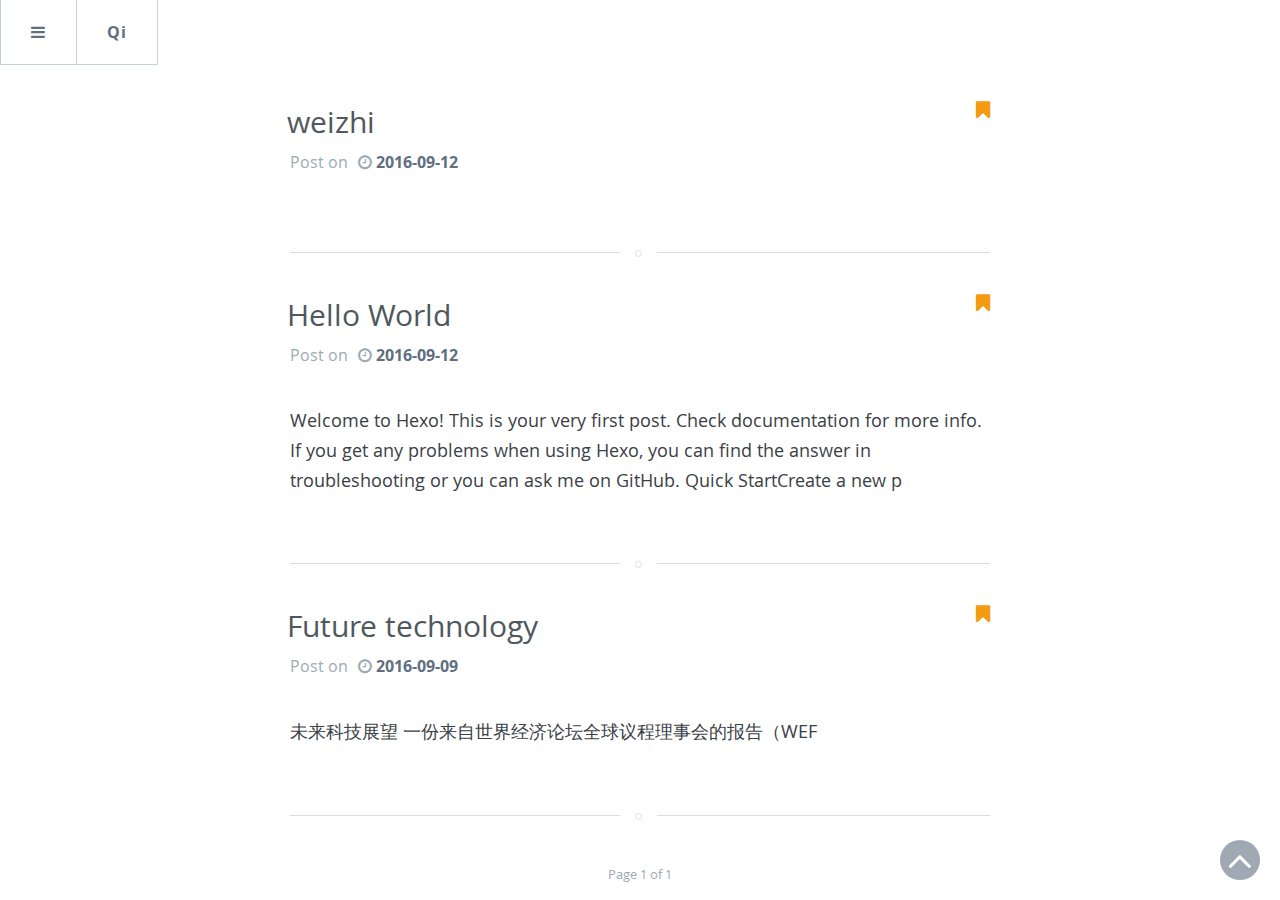
<file: index.html>
<!DOCTYPE html>
<html>

<head>
  <meta http-equiv="Content-Type" content="text/html" charset="UTF-8" >
  <meta http-equiv="X-UA-Compatible" content="IE=edge,chrome=1"/>
  <title>Qi</title>
  <meta name="description" content="" />
  <meta name="HandheldFriendly" content="True" />
  <meta name="MobileOptimized" content="320" />
  <meta name="viewport" content="width=device-width, initial-scale=1.0" />
  <link rel="stylesheet" type="text/css" href="/css/component.css" />
  <link rel="stylesheet" type="text/css" href="/css/screen.css" />
  <meta name="generator" content="Qi">
  <script src="http://static.duoshuo.com/embed.js"></script>
  
  
  

  

</head>
<body>
<div class="container">
    <div class="mp-pusher" id="mp-pusher">
        <i id="scroll-up" class="fa fa-angle-up"></i>
        <nav id="mp-menu" class="mp-menu">
            <div class="mp-level">
                <a data-pjax class="back-home" style="font-size: 20px" href="/"><h2 ><i class="fa fa-home"></i>
                        Home</h2></a>
                <ul class="first-level">
                    <li>
                        <a class="fa fa-archive" href="#"><i class="fa fa-angle-left">
                            </i>&nbsp;&nbsp;Archive</a>
                        <div class="mp-level page-list">
                            <h2 ><i class="fa fa-archive"></i>
                                Archive</h2>
                            <a class="mp-back" href="#">back</a>
                            <form id="search-form" action="">
                                <input type="text" class="search search-archive" placeholder="Search.."/>
                            </form>
                            <ul>
                                <div class="mp-scroll">
                                
                                <li class="search-archive-li mp-pjax">
                                    <a href="/2016/09/12/weizhi/">weizhi</a>
                                </li>
                                
                                <li class="search-archive-li mp-pjax">
                                    <a href="/2016/09/12/hello-world/">Hello World</a>
                                </li>
                                
                                <li class="search-archive-li mp-pjax">
                                    <a href="/2016/09/09/Future-technology/">Future technology</a>
                                </li>
                                
                                </div>
                            </ul>
                        </div>
                    </li>
                    <li>
                        <a class="fa fa-copy" href="#"><i class="fa fa-angle-left">
                            </i>&nbsp;&nbsp;Categories</a>

                        <div class="mp-level page-list">
                            <h2 ><i class="fa fa-copy"></i>
                                Categories</h2>
                            <a class="mp-back" href="#">back</a>
                            <form id="search-form" action="">
                                <input type="text" class="search search-category" placeholder="Search.."/>
                            </form>
                            <ul>
                                <div class="mp-scroll">
                                
                                </div>
                            </ul>
                        </div>
                    </li>
                    <li>
                        <a class="fa fa-tags" href="#"><i class="fa fa-angle-left">
                            </i>&nbsp;&nbsp;Tags</a>
                        <div class="mp-level page-list">
                            <h2 ><i class="fa fa-tags"></i>
                                Tags</h2>
                            <a class="mp-back" href="#">back</a>
                            <form id="search-form" action="">
                                <input type="text" class="search search-tag" placeholder="Search.."/>
                            </form>
                            <ul>
                                <div class="mp-scroll">
                                
                                </div>
                            </ul>
                        </div>
                    </li>
                    
                    <li class="mp-pjax"><a class="fa fa-user" href="/about">&nbsp;&nbsp;&nbsp;About me</a></li>
                    <li><a class="fa fa-github" href="#">&nbsp;&nbsp;&nbsp;Github</a></li>

                </ul>

            </div>
        </nav>
        <div id="pjax">
            <div class="pjax-hidden" style="display: none">
                
                    <a  data-pjax href="/2016/09/12/weizhi/">weizhi</a>
                
                    <a  data-pjax href="/2016/09/12/hello-world/">Hello World</a>
                
                    <a  data-pjax href="/2016/09/09/Future-technology/">Future technology</a>
                
                
                
                <a data-pjax class="fa fa-user" href="/about">&nbsp;&nbsp;&nbsp;About me</a>
            </div>
            <nav class="nexus">
                <li  style="border-left: 1px solid #c6d0da;">
                    <a id="trigger" href="#"><i class="fa fa-bars"></i></a>
                </li>
                <li ><a id="nexus-back" data-pjax href="/">Qi</a></li>
                
                <div id="nav-container">
                    <div class="post-navbar" style="line-height: 63px;display:none">
                        <li id="navbar-title"><a href="#">undefined</a></li>
                        <li id="navbar-toc" style="border-left: none">
                            <a style="padding-right: 15px">
                                <span id="toc-content" >Introduction</span><i class="fa fa-chevron-down" ></i>
                            </a>
                            <div class="hidden-box">
                                <ul id="toc"></ul>
                            </div>
                        </li>
                    </div>
                </div>
                
            </nav>

            <div class="scroller">
            <div class="scroller-inner">


<!-- -->
<!--<body class="home-template">-->
<!---->
  
<main class="content" role="main">

    
    <article class="post">

        <header class="post-header">
            <div class="tag-tile">
                
                <span class="fa fa-bookmark" style="float:right;color:#f39c12"></span>
            </div>
            <h1 class="post-title"><a data-pjax href="/2016/09/12/weizhi/">weizhi</a>
            </h1>

            <div class="post-meta">
                Post on<span class="fa fa-clock-o"></span>
                <time datetime="2016-09-12T06:02:55.000Z"
                      itemprop="datePublished">2016-09-12</time>
            </div>
        </header>
        <section class="post-excerpt">
            <p>
                
                
                
            </p>
            
        </section>
    </article>
    
    <article class="post">

        <header class="post-header">
            <div class="tag-tile">
                
                <span class="fa fa-bookmark" style="float:right;color:#f39c12"></span>
            </div>
            <h1 class="post-title"><a data-pjax href="/2016/09/12/hello-world/">Hello World</a>
            </h1>

            <div class="post-meta">
                Post on<span class="fa fa-clock-o"></span>
                <time datetime="2016-09-12T05:08:16.869Z"
                      itemprop="datePublished">2016-09-12</time>
            </div>
        </header>
        <section class="post-excerpt">
            <p>
                
                Welcome to Hexo! This is your very first post. Check documentation for more info. If you get any problems when using Hexo, you can find the answer in troubleshooting or you can ask me on GitHub.
Quick StartCreate a new p
                
            </p>
            
        </section>
    </article>
    
    <article class="post">

        <header class="post-header">
            <div class="tag-tile">
                
                <span class="fa fa-bookmark" style="float:right;color:#f39c12"></span>
            </div>
            <h1 class="post-title"><a data-pjax href="/2016/09/09/Future-technology/">Future technology</a>
            </h1>

            <div class="post-meta">
                Post on<span class="fa fa-clock-o"></span>
                <time datetime="2016-09-09T03:32:47.000Z"
                      itemprop="datePublished">2016-09-09</time>
            </div>
        </header>
        <section class="post-excerpt">
            <p>
                
                &#x672A;&#x6765;&#x79D1;&#x6280;&#x5C55;&#x671B;
&#x4E00;&#x4EFD;&#x6765;&#x81EA;&#x4E16;&#x754C;&#x7ECF;&#x6D4E;&#x8BBA;&#x575B;&#x5168;&#x7403;&#x8BAE;&#x7A0B;&#x7406;&#x4E8B;&#x4F1A;&#x7684;&#x62A5;&#x544A;&#xFF08;WEF
                
            </p>
            
        </section>
    </article>
    
    <nav class="pagination" role="pagination">
        
        <span class="page-number">Page 1 of 1</span>
        
    </nav>
</main>


  
<footer class="site-footer">
    
    <div class="inner">
        <section class="copyright"><a href="/"></a> &copy; Qi 2014</section>
        <section class="poweredby">Published with <a target="_blank" href="http://hexo.io/">Hexo   </a> and Theme by <a target="_blank" href="https://github.com/yuche/hexo-theme-kael">Kael</a></section>
    </div>
</footer>
</div>
</div><!-- /scroller -->

</div><!-- /pusher -->
</div><!-- /container -->
</div>

<!-- Easter eggs -->

<div class="egg animated">
    <a id="close-button" href="#">X</a>
    <div class="block">
        <div class="loading">
            <span class="ball1"></span>
            <span class="ball2"></span>
        </div>
    </div>
</div>
  
<script src="//cdn.staticfile.org/jquery/1.11.0/jquery.min.js"></script>
<script>
    if (!window.jQuery) {
        var script = document.createElement('script');
        script.src = "/js/jquery.min.js";
        document.body.appendChild(script);
    }
</script>
<script type="text/javascript" src="/js/lib.js"></script>
<script type="text/javascript" src="/js/main.js"></script>







</body>
</html>
</file>
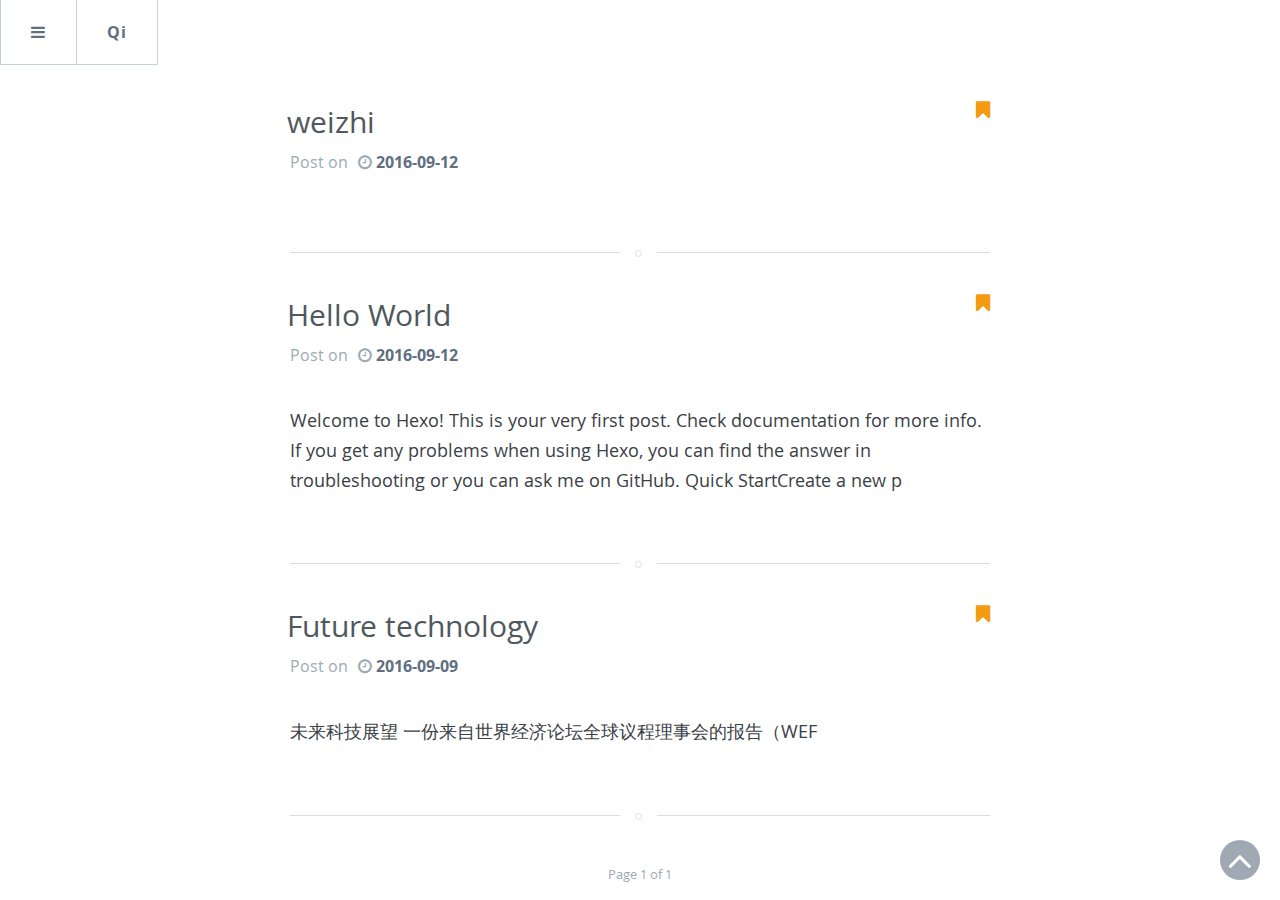
<file: archives/index.html>
<!DOCTYPE html>
<html>

<head>
  <meta http-equiv="Content-Type" content="text/html" charset="UTF-8" >
  <meta http-equiv="X-UA-Compatible" content="IE=edge,chrome=1"/>
  <title>Archives | Qi</title>
  <meta name="description" content="" />
  <meta name="HandheldFriendly" content="True" />
  <meta name="MobileOptimized" content="320" />
  <meta name="viewport" content="width=device-width, initial-scale=1.0" />
  <link rel="stylesheet" type="text/css" href="/css/component.css" />
  <link rel="stylesheet" type="text/css" href="/css/screen.css" />
  <meta name="generator" content="Qi">
  <script src="http://static.duoshuo.com/embed.js"></script>
  
  
  

  

</head>
<body>
<div class="container">
    <div class="mp-pusher" id="mp-pusher">
        <i id="scroll-up" class="fa fa-angle-up"></i>
        <nav id="mp-menu" class="mp-menu">
            <div class="mp-level">
                <a data-pjax class="back-home" style="font-size: 20px" href="/"><h2 ><i class="fa fa-home"></i>
                        Home</h2></a>
                <ul class="first-level">
                    <li>
                        <a class="fa fa-archive" href="#"><i class="fa fa-angle-left">
                            </i>&nbsp;&nbsp;Archive</a>
                        <div class="mp-level page-list">
                            <h2 ><i class="fa fa-archive"></i>
                                Archive</h2>
                            <a class="mp-back" href="#">back</a>
                            <form id="search-form" action="">
                                <input type="text" class="search search-archive" placeholder="Search.."/>
                            </form>
                            <ul>
                                <div class="mp-scroll">
                                
                                <li class="search-archive-li mp-pjax">
                                    <a href="/2016/09/12/weizhi/">weizhi</a>
                                </li>
                                
                                <li class="search-archive-li mp-pjax">
                                    <a href="/2016/09/12/hello-world/">Hello World</a>
                                </li>
                                
                                <li class="search-archive-li mp-pjax">
                                    <a href="/2016/09/09/Future-technology/">Future technology</a>
                                </li>
                                
                                </div>
                            </ul>
                        </div>
                    </li>
                    <li>
                        <a class="fa fa-copy" href="#"><i class="fa fa-angle-left">
                            </i>&nbsp;&nbsp;Categories</a>

                        <div class="mp-level page-list">
                            <h2 ><i class="fa fa-copy"></i>
                                Categories</h2>
                            <a class="mp-back" href="#">back</a>
                            <form id="search-form" action="">
                                <input type="text" class="search search-category" placeholder="Search.."/>
                            </form>
                            <ul>
                                <div class="mp-scroll">
                                
                                </div>
                            </ul>
                        </div>
                    </li>
                    <li>
                        <a class="fa fa-tags" href="#"><i class="fa fa-angle-left">
                            </i>&nbsp;&nbsp;Tags</a>
                        <div class="mp-level page-list">
                            <h2 ><i class="fa fa-tags"></i>
                                Tags</h2>
                            <a class="mp-back" href="#">back</a>
                            <form id="search-form" action="">
                                <input type="text" class="search search-tag" placeholder="Search.."/>
                            </form>
                            <ul>
                                <div class="mp-scroll">
                                
                                </div>
                            </ul>
                        </div>
                    </li>
                    
                    <li class="mp-pjax"><a class="fa fa-user" href="/about">&nbsp;&nbsp;&nbsp;About me</a></li>
                    <li><a class="fa fa-github" href="#">&nbsp;&nbsp;&nbsp;Github</a></li>

                </ul>

            </div>
        </nav>
        <div id="pjax">
            <div class="pjax-hidden" style="display: none">
                
                    <a  data-pjax href="/2016/09/12/weizhi/">weizhi</a>
                
                    <a  data-pjax href="/2016/09/12/hello-world/">Hello World</a>
                
                    <a  data-pjax href="/2016/09/09/Future-technology/">Future technology</a>
                
                
                
                <a data-pjax class="fa fa-user" href="/about">&nbsp;&nbsp;&nbsp;About me</a>
            </div>
            <nav class="nexus">
                <li  style="border-left: 1px solid #c6d0da;">
                    <a id="trigger" href="#"><i class="fa fa-bars"></i></a>
                </li>
                <li ><a id="nexus-back" data-pjax href="/">Qi</a></li>
                
                <div id="nav-container">
                    <div class="post-navbar" style="line-height: 63px;display:none">
                        <li id="navbar-title"><a href="#">undefined</a></li>
                        <li id="navbar-toc" style="border-left: none">
                            <a style="padding-right: 15px">
                                <span id="toc-content" >Introduction</span><i class="fa fa-chevron-down" ></i>
                            </a>
                            <div class="hidden-box">
                                <ul id="toc"></ul>
                            </div>
                        </li>
                    </div>
                </div>
                
            </nav>

            <div class="scroller">
            <div class="scroller-inner">


<!-- -->
<!--<body class="home-template">-->
<!---->
  
<main class="content" role="main">

    
    <article class="post">

        <header class="post-header">
            <div class="tag-tile">
                
                <span class="fa fa-bookmark" style="float:right;color:#f39c12"></span>
            </div>
            <h1 class="post-title"><a data-pjax href="/2016/09/12/weizhi/">weizhi</a>
            </h1>

            <div class="post-meta">
                Post on<span class="fa fa-clock-o"></span>
                <time datetime="2016-09-12T06:02:55.000Z"
                      itemprop="datePublished">2016-09-12</time>
            </div>
        </header>
        <section class="post-excerpt">
            <p>
                
                
                
            </p>
            
        </section>
    </article>
    
    <article class="post">

        <header class="post-header">
            <div class="tag-tile">
                
                <span class="fa fa-bookmark" style="float:right;color:#f39c12"></span>
            </div>
            <h1 class="post-title"><a data-pjax href="/2016/09/12/hello-world/">Hello World</a>
            </h1>

            <div class="post-meta">
                Post on<span class="fa fa-clock-o"></span>
                <time datetime="2016-09-12T05:08:16.869Z"
                      itemprop="datePublished">2016-09-12</time>
            </div>
        </header>
        <section class="post-excerpt">
            <p>
                
                Welcome to Hexo! This is your very first post. Check documentation for more info. If you get any problems when using Hexo, you can find the answer in troubleshooting or you can ask me on GitHub.
Quick StartCreate a new p
                
            </p>
            
        </section>
    </article>
    
    <article class="post">

        <header class="post-header">
            <div class="tag-tile">
                
                <span class="fa fa-bookmark" style="float:right;color:#f39c12"></span>
            </div>
            <h1 class="post-title"><a data-pjax href="/2016/09/09/Future-technology/">Future technology</a>
            </h1>

            <div class="post-meta">
                Post on<span class="fa fa-clock-o"></span>
                <time datetime="2016-09-09T03:32:47.000Z"
                      itemprop="datePublished">2016-09-09</time>
            </div>
        </header>
        <section class="post-excerpt">
            <p>
                
                &#x672A;&#x6765;&#x79D1;&#x6280;&#x5C55;&#x671B;
&#x4E00;&#x4EFD;&#x6765;&#x81EA;&#x4E16;&#x754C;&#x7ECF;&#x6D4E;&#x8BBA;&#x575B;&#x5168;&#x7403;&#x8BAE;&#x7A0B;&#x7406;&#x4E8B;&#x4F1A;&#x7684;&#x62A5;&#x544A;&#xFF08;WEF
                
            </p>
            
        </section>
    </article>
    
    <nav class="pagination" role="pagination">
        
        <span class="page-number">Page 1 of 1</span>
        
    </nav>
</main>


  
<footer class="site-footer">
    
    <div class="inner">
        <section class="copyright"><a href="/"></a> &copy; Qi 2014</section>
        <section class="poweredby">Published with <a target="_blank" href="http://hexo.io/">Hexo   </a> and Theme by <a target="_blank" href="https://github.com/yuche/hexo-theme-kael">Kael</a></section>
    </div>
</footer>
</div>
</div><!-- /scroller -->

</div><!-- /pusher -->
</div><!-- /container -->
</div>

<!-- Easter eggs -->

<div class="egg animated">
    <a id="close-button" href="#">X</a>
    <div class="block">
        <div class="loading">
            <span class="ball1"></span>
            <span class="ball2"></span>
        </div>
    </div>
</div>
  
<script src="//cdn.staticfile.org/jquery/1.11.0/jquery.min.js"></script>
<script>
    if (!window.jQuery) {
        var script = document.createElement('script');
        script.src = "/js/jquery.min.js";
        document.body.appendChild(script);
    }
</script>
<script type="text/javascript" src="/js/lib.js"></script>
<script type="text/javascript" src="/js/main.js"></script>







</body>
</html>
</file>
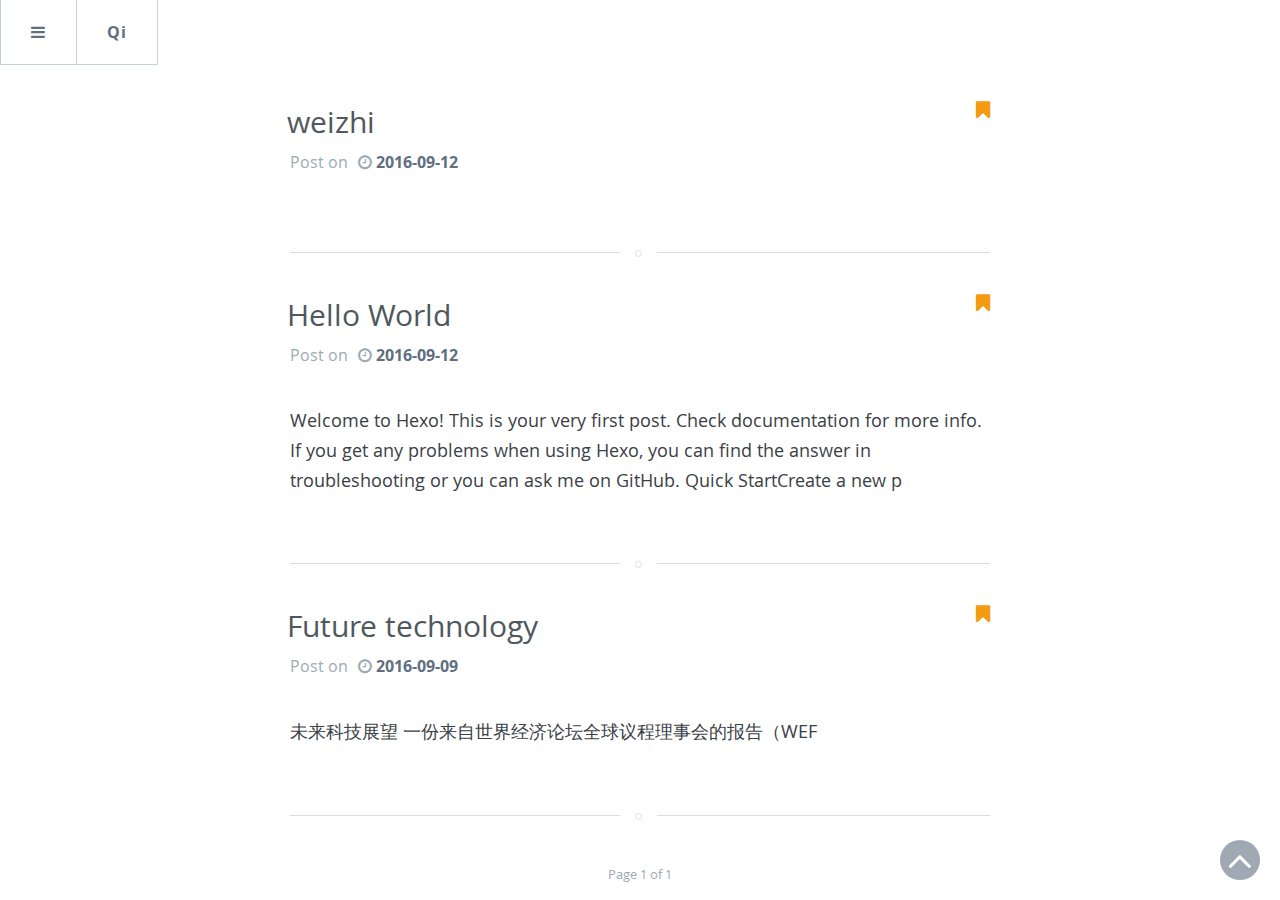
<file: archives/2016/index.html>
<!DOCTYPE html>
<html>

<head>
  <meta http-equiv="Content-Type" content="text/html" charset="UTF-8" >
  <meta http-equiv="X-UA-Compatible" content="IE=edge,chrome=1"/>
  <title>Archives: 2016 | Qi</title>
  <meta name="description" content="" />
  <meta name="HandheldFriendly" content="True" />
  <meta name="MobileOptimized" content="320" />
  <meta name="viewport" content="width=device-width, initial-scale=1.0" />
  <link rel="stylesheet" type="text/css" href="/css/component.css" />
  <link rel="stylesheet" type="text/css" href="/css/screen.css" />
  <meta name="generator" content="Qi">
  <script src="http://static.duoshuo.com/embed.js"></script>
  
  
  

  

</head>
<body>
<div class="container">
    <div class="mp-pusher" id="mp-pusher">
        <i id="scroll-up" class="fa fa-angle-up"></i>
        <nav id="mp-menu" class="mp-menu">
            <div class="mp-level">
                <a data-pjax class="back-home" style="font-size: 20px" href="/"><h2 ><i class="fa fa-home"></i>
                        Home</h2></a>
                <ul class="first-level">
                    <li>
                        <a class="fa fa-archive" href="#"><i class="fa fa-angle-left">
                            </i>&nbsp;&nbsp;Archive</a>
                        <div class="mp-level page-list">
                            <h2 ><i class="fa fa-archive"></i>
                                Archive</h2>
                            <a class="mp-back" href="#">back</a>
                            <form id="search-form" action="">
                                <input type="text" class="search search-archive" placeholder="Search.."/>
                            </form>
                            <ul>
                                <div class="mp-scroll">
                                
                                <li class="search-archive-li mp-pjax">
                                    <a href="/2016/09/12/weizhi/">weizhi</a>
                                </li>
                                
                                <li class="search-archive-li mp-pjax">
                                    <a href="/2016/09/12/hello-world/">Hello World</a>
                                </li>
                                
                                <li class="search-archive-li mp-pjax">
                                    <a href="/2016/09/09/Future-technology/">Future technology</a>
                                </li>
                                
                                </div>
                            </ul>
                        </div>
                    </li>
                    <li>
                        <a class="fa fa-copy" href="#"><i class="fa fa-angle-left">
                            </i>&nbsp;&nbsp;Categories</a>

                        <div class="mp-level page-list">
                            <h2 ><i class="fa fa-copy"></i>
                                Categories</h2>
                            <a class="mp-back" href="#">back</a>
                            <form id="search-form" action="">
                                <input type="text" class="search search-category" placeholder="Search.."/>
                            </form>
                            <ul>
                                <div class="mp-scroll">
                                
                                </div>
                            </ul>
                        </div>
                    </li>
                    <li>
                        <a class="fa fa-tags" href="#"><i class="fa fa-angle-left">
                            </i>&nbsp;&nbsp;Tags</a>
                        <div class="mp-level page-list">
                            <h2 ><i class="fa fa-tags"></i>
                                Tags</h2>
                            <a class="mp-back" href="#">back</a>
                            <form id="search-form" action="">
                                <input type="text" class="search search-tag" placeholder="Search.."/>
                            </form>
                            <ul>
                                <div class="mp-scroll">
                                
                                </div>
                            </ul>
                        </div>
                    </li>
                    
                    <li class="mp-pjax"><a class="fa fa-user" href="/about">&nbsp;&nbsp;&nbsp;About me</a></li>
                    <li><a class="fa fa-github" href="#">&nbsp;&nbsp;&nbsp;Github</a></li>

                </ul>

            </div>
        </nav>
        <div id="pjax">
            <div class="pjax-hidden" style="display: none">
                
                    <a  data-pjax href="/2016/09/12/weizhi/">weizhi</a>
                
                    <a  data-pjax href="/2016/09/12/hello-world/">Hello World</a>
                
                    <a  data-pjax href="/2016/09/09/Future-technology/">Future technology</a>
                
                
                
                <a data-pjax class="fa fa-user" href="/about">&nbsp;&nbsp;&nbsp;About me</a>
            </div>
            <nav class="nexus">
                <li  style="border-left: 1px solid #c6d0da;">
                    <a id="trigger" href="#"><i class="fa fa-bars"></i></a>
                </li>
                <li ><a id="nexus-back" data-pjax href="/">Qi</a></li>
                
                <div id="nav-container">
                    <div class="post-navbar" style="line-height: 63px;display:none">
                        <li id="navbar-title"><a href="#">undefined</a></li>
                        <li id="navbar-toc" style="border-left: none">
                            <a style="padding-right: 15px">
                                <span id="toc-content" >Introduction</span><i class="fa fa-chevron-down" ></i>
                            </a>
                            <div class="hidden-box">
                                <ul id="toc"></ul>
                            </div>
                        </li>
                    </div>
                </div>
                
            </nav>

            <div class="scroller">
            <div class="scroller-inner">


<!-- -->
<!--<body class="home-template">-->
<!---->
  
<main class="content" role="main">

    
    <article class="post">

        <header class="post-header">
            <div class="tag-tile">
                
                <span class="fa fa-bookmark" style="float:right;color:#f39c12"></span>
            </div>
            <h1 class="post-title"><a data-pjax href="/2016/09/12/weizhi/">weizhi</a>
            </h1>

            <div class="post-meta">
                Post on<span class="fa fa-clock-o"></span>
                <time datetime="2016-09-12T06:02:55.000Z"
                      itemprop="datePublished">2016-09-12</time>
            </div>
        </header>
        <section class="post-excerpt">
            <p>
                
                
                
            </p>
            
        </section>
    </article>
    
    <article class="post">

        <header class="post-header">
            <div class="tag-tile">
                
                <span class="fa fa-bookmark" style="float:right;color:#f39c12"></span>
            </div>
            <h1 class="post-title"><a data-pjax href="/2016/09/12/hello-world/">Hello World</a>
            </h1>

            <div class="post-meta">
                Post on<span class="fa fa-clock-o"></span>
                <time datetime="2016-09-12T05:08:16.869Z"
                      itemprop="datePublished">2016-09-12</time>
            </div>
        </header>
        <section class="post-excerpt">
            <p>
                
                Welcome to Hexo! This is your very first post. Check documentation for more info. If you get any problems when using Hexo, you can find the answer in troubleshooting or you can ask me on GitHub.
Quick StartCreate a new p
                
            </p>
            
        </section>
    </article>
    
    <article class="post">

        <header class="post-header">
            <div class="tag-tile">
                
                <span class="fa fa-bookmark" style="float:right;color:#f39c12"></span>
            </div>
            <h1 class="post-title"><a data-pjax href="/2016/09/09/Future-technology/">Future technology</a>
            </h1>

            <div class="post-meta">
                Post on<span class="fa fa-clock-o"></span>
                <time datetime="2016-09-09T03:32:47.000Z"
                      itemprop="datePublished">2016-09-09</time>
            </div>
        </header>
        <section class="post-excerpt">
            <p>
                
                &#x672A;&#x6765;&#x79D1;&#x6280;&#x5C55;&#x671B;
&#x4E00;&#x4EFD;&#x6765;&#x81EA;&#x4E16;&#x754C;&#x7ECF;&#x6D4E;&#x8BBA;&#x575B;&#x5168;&#x7403;&#x8BAE;&#x7A0B;&#x7406;&#x4E8B;&#x4F1A;&#x7684;&#x62A5;&#x544A;&#xFF08;WEF
                
            </p>
            
        </section>
    </article>
    
    <nav class="pagination" role="pagination">
        
        <span class="page-number">Page 1 of 1</span>
        
    </nav>
</main>


  
<footer class="site-footer">
    
    <div class="inner">
        <section class="copyright"><a href="/"></a> &copy; Qi 2014</section>
        <section class="poweredby">Published with <a target="_blank" href="http://hexo.io/">Hexo   </a> and Theme by <a target="_blank" href="https://github.com/yuche/hexo-theme-kael">Kael</a></section>
    </div>
</footer>
</div>
</div><!-- /scroller -->

</div><!-- /pusher -->
</div><!-- /container -->
</div>

<!-- Easter eggs -->

<div class="egg animated">
    <a id="close-button" href="#">X</a>
    <div class="block">
        <div class="loading">
            <span class="ball1"></span>
            <span class="ball2"></span>
        </div>
    </div>
</div>
  
<script src="//cdn.staticfile.org/jquery/1.11.0/jquery.min.js"></script>
<script>
    if (!window.jQuery) {
        var script = document.createElement('script');
        script.src = "/js/jquery.min.js";
        document.body.appendChild(script);
    }
</script>
<script type="text/javascript" src="/js/lib.js"></script>
<script type="text/javascript" src="/js/main.js"></script>







</body>
</html>
</file>
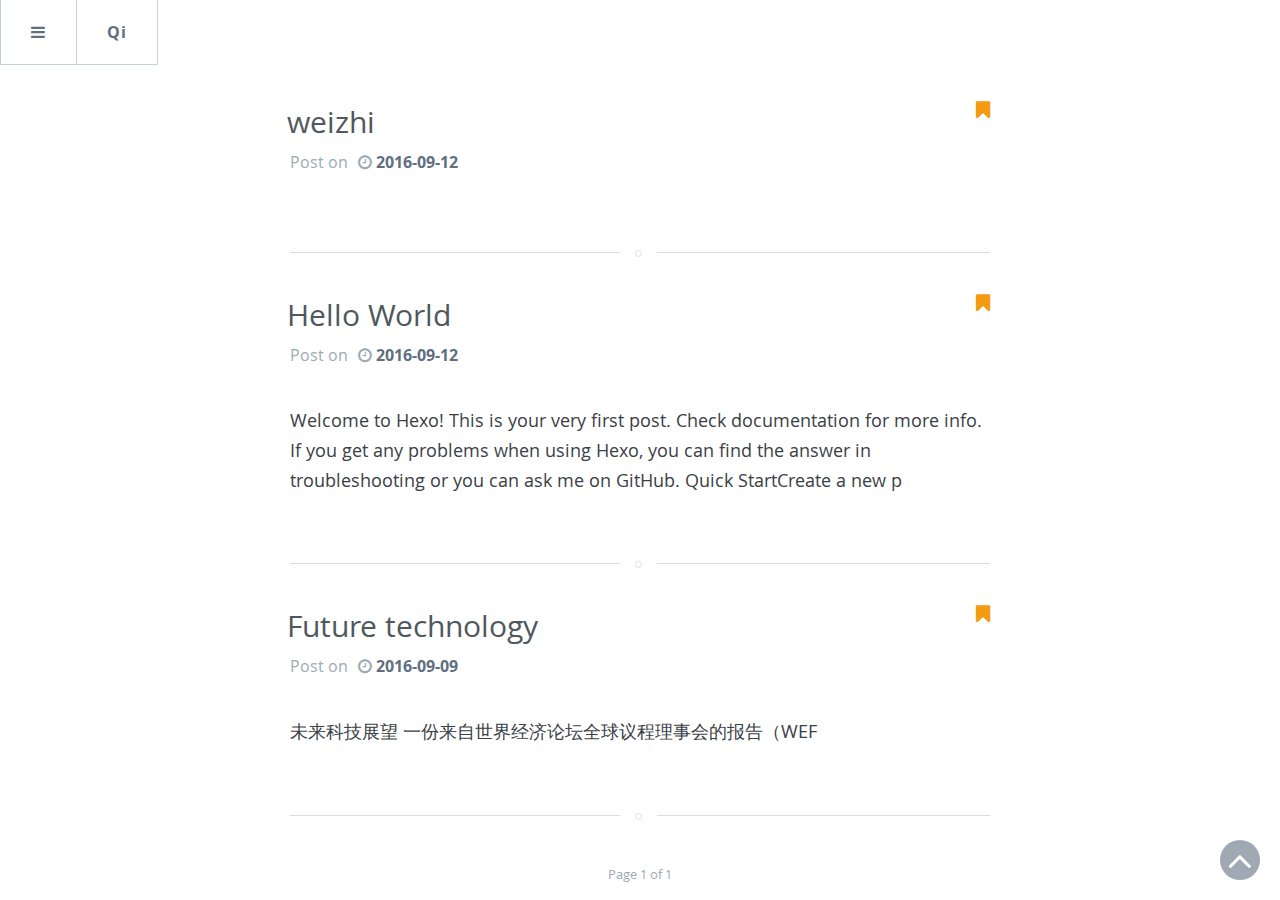
<file: archives/2016/09/index.html>
<!DOCTYPE html>
<html>

<head>
  <meta http-equiv="Content-Type" content="text/html" charset="UTF-8" >
  <meta http-equiv="X-UA-Compatible" content="IE=edge,chrome=1"/>
  <title>Archives: 2016/9 | Qi</title>
  <meta name="description" content="" />
  <meta name="HandheldFriendly" content="True" />
  <meta name="MobileOptimized" content="320" />
  <meta name="viewport" content="width=device-width, initial-scale=1.0" />
  <link rel="stylesheet" type="text/css" href="/css/component.css" />
  <link rel="stylesheet" type="text/css" href="/css/screen.css" />
  <meta name="generator" content="Qi">
  <script src="http://static.duoshuo.com/embed.js"></script>
  
  
  

  

</head>
<body>
<div class="container">
    <div class="mp-pusher" id="mp-pusher">
        <i id="scroll-up" class="fa fa-angle-up"></i>
        <nav id="mp-menu" class="mp-menu">
            <div class="mp-level">
                <a data-pjax class="back-home" style="font-size: 20px" href="/"><h2 ><i class="fa fa-home"></i>
                        Home</h2></a>
                <ul class="first-level">
                    <li>
                        <a class="fa fa-archive" href="#"><i class="fa fa-angle-left">
                            </i>&nbsp;&nbsp;Archive</a>
                        <div class="mp-level page-list">
                            <h2 ><i class="fa fa-archive"></i>
                                Archive</h2>
                            <a class="mp-back" href="#">back</a>
                            <form id="search-form" action="">
                                <input type="text" class="search search-archive" placeholder="Search.."/>
                            </form>
                            <ul>
                                <div class="mp-scroll">
                                
                                <li class="search-archive-li mp-pjax">
                                    <a href="/2016/09/12/weizhi/">weizhi</a>
                                </li>
                                
                                <li class="search-archive-li mp-pjax">
                                    <a href="/2016/09/12/hello-world/">Hello World</a>
                                </li>
                                
                                <li class="search-archive-li mp-pjax">
                                    <a href="/2016/09/09/Future-technology/">Future technology</a>
                                </li>
                                
                                </div>
                            </ul>
                        </div>
                    </li>
                    <li>
                        <a class="fa fa-copy" href="#"><i class="fa fa-angle-left">
                            </i>&nbsp;&nbsp;Categories</a>

                        <div class="mp-level page-list">
                            <h2 ><i class="fa fa-copy"></i>
                                Categories</h2>
                            <a class="mp-back" href="#">back</a>
                            <form id="search-form" action="">
                                <input type="text" class="search search-category" placeholder="Search.."/>
                            </form>
                            <ul>
                                <div class="mp-scroll">
                                
                                </div>
                            </ul>
                        </div>
                    </li>
                    <li>
                        <a class="fa fa-tags" href="#"><i class="fa fa-angle-left">
                            </i>&nbsp;&nbsp;Tags</a>
                        <div class="mp-level page-list">
                            <h2 ><i class="fa fa-tags"></i>
                                Tags</h2>
                            <a class="mp-back" href="#">back</a>
                            <form id="search-form" action="">
                                <input type="text" class="search search-tag" placeholder="Search.."/>
                            </form>
                            <ul>
                                <div class="mp-scroll">
                                
                                </div>
                            </ul>
                        </div>
                    </li>
                    
                    <li class="mp-pjax"><a class="fa fa-user" href="/about">&nbsp;&nbsp;&nbsp;About me</a></li>
                    <li><a class="fa fa-github" href="#">&nbsp;&nbsp;&nbsp;Github</a></li>

                </ul>

            </div>
        </nav>
        <div id="pjax">
            <div class="pjax-hidden" style="display: none">
                
                    <a  data-pjax href="/2016/09/12/weizhi/">weizhi</a>
                
                    <a  data-pjax href="/2016/09/12/hello-world/">Hello World</a>
                
                    <a  data-pjax href="/2016/09/09/Future-technology/">Future technology</a>
                
                
                
                <a data-pjax class="fa fa-user" href="/about">&nbsp;&nbsp;&nbsp;About me</a>
            </div>
            <nav class="nexus">
                <li  style="border-left: 1px solid #c6d0da;">
                    <a id="trigger" href="#"><i class="fa fa-bars"></i></a>
                </li>
                <li ><a id="nexus-back" data-pjax href="/">Qi</a></li>
                
                <div id="nav-container">
                    <div class="post-navbar" style="line-height: 63px;display:none">
                        <li id="navbar-title"><a href="#">undefined</a></li>
                        <li id="navbar-toc" style="border-left: none">
                            <a style="padding-right: 15px">
                                <span id="toc-content" >Introduction</span><i class="fa fa-chevron-down" ></i>
                            </a>
                            <div class="hidden-box">
                                <ul id="toc"></ul>
                            </div>
                        </li>
                    </div>
                </div>
                
            </nav>

            <div class="scroller">
            <div class="scroller-inner">


<!-- -->
<!--<body class="home-template">-->
<!---->
  
<main class="content" role="main">

    
    <article class="post">

        <header class="post-header">
            <div class="tag-tile">
                
                <span class="fa fa-bookmark" style="float:right;color:#f39c12"></span>
            </div>
            <h1 class="post-title"><a data-pjax href="/2016/09/12/weizhi/">weizhi</a>
            </h1>

            <div class="post-meta">
                Post on<span class="fa fa-clock-o"></span>
                <time datetime="2016-09-12T06:02:55.000Z"
                      itemprop="datePublished">2016-09-12</time>
            </div>
        </header>
        <section class="post-excerpt">
            <p>
                
                
                
            </p>
            
        </section>
    </article>
    
    <article class="post">

        <header class="post-header">
            <div class="tag-tile">
                
                <span class="fa fa-bookmark" style="float:right;color:#f39c12"></span>
            </div>
            <h1 class="post-title"><a data-pjax href="/2016/09/12/hello-world/">Hello World</a>
            </h1>

            <div class="post-meta">
                Post on<span class="fa fa-clock-o"></span>
                <time datetime="2016-09-12T05:08:16.869Z"
                      itemprop="datePublished">2016-09-12</time>
            </div>
        </header>
        <section class="post-excerpt">
            <p>
                
                Welcome to Hexo! This is your very first post. Check documentation for more info. If you get any problems when using Hexo, you can find the answer in troubleshooting or you can ask me on GitHub.
Quick StartCreate a new p
                
            </p>
            
        </section>
    </article>
    
    <article class="post">

        <header class="post-header">
            <div class="tag-tile">
                
                <span class="fa fa-bookmark" style="float:right;color:#f39c12"></span>
            </div>
            <h1 class="post-title"><a data-pjax href="/2016/09/09/Future-technology/">Future technology</a>
            </h1>

            <div class="post-meta">
                Post on<span class="fa fa-clock-o"></span>
                <time datetime="2016-09-09T03:32:47.000Z"
                      itemprop="datePublished">2016-09-09</time>
            </div>
        </header>
        <section class="post-excerpt">
            <p>
                
                &#x672A;&#x6765;&#x79D1;&#x6280;&#x5C55;&#x671B;
&#x4E00;&#x4EFD;&#x6765;&#x81EA;&#x4E16;&#x754C;&#x7ECF;&#x6D4E;&#x8BBA;&#x575B;&#x5168;&#x7403;&#x8BAE;&#x7A0B;&#x7406;&#x4E8B;&#x4F1A;&#x7684;&#x62A5;&#x544A;&#xFF08;WEF
                
            </p>
            
        </section>
    </article>
    
    <nav class="pagination" role="pagination">
        
        <span class="page-number">Page 1 of 1</span>
        
    </nav>
</main>


  
<footer class="site-footer">
    
    <div class="inner">
        <section class="copyright"><a href="/"></a> &copy; Qi 2014</section>
        <section class="poweredby">Published with <a target="_blank" href="http://hexo.io/">Hexo   </a> and Theme by <a target="_blank" href="https://github.com/yuche/hexo-theme-kael">Kael</a></section>
    </div>
</footer>
</div>
</div><!-- /scroller -->

</div><!-- /pusher -->
</div><!-- /container -->
</div>

<!-- Easter eggs -->

<div class="egg animated">
    <a id="close-button" href="#">X</a>
    <div class="block">
        <div class="loading">
            <span class="ball1"></span>
            <span class="ball2"></span>
        </div>
    </div>
</div>
  
<script src="//cdn.staticfile.org/jquery/1.11.0/jquery.min.js"></script>
<script>
    if (!window.jQuery) {
        var script = document.createElement('script');
        script.src = "/js/jquery.min.js";
        document.body.appendChild(script);
    }
</script>
<script type="text/javascript" src="/js/lib.js"></script>
<script type="text/javascript" src="/js/main.js"></script>







</body>
</html>
</file>
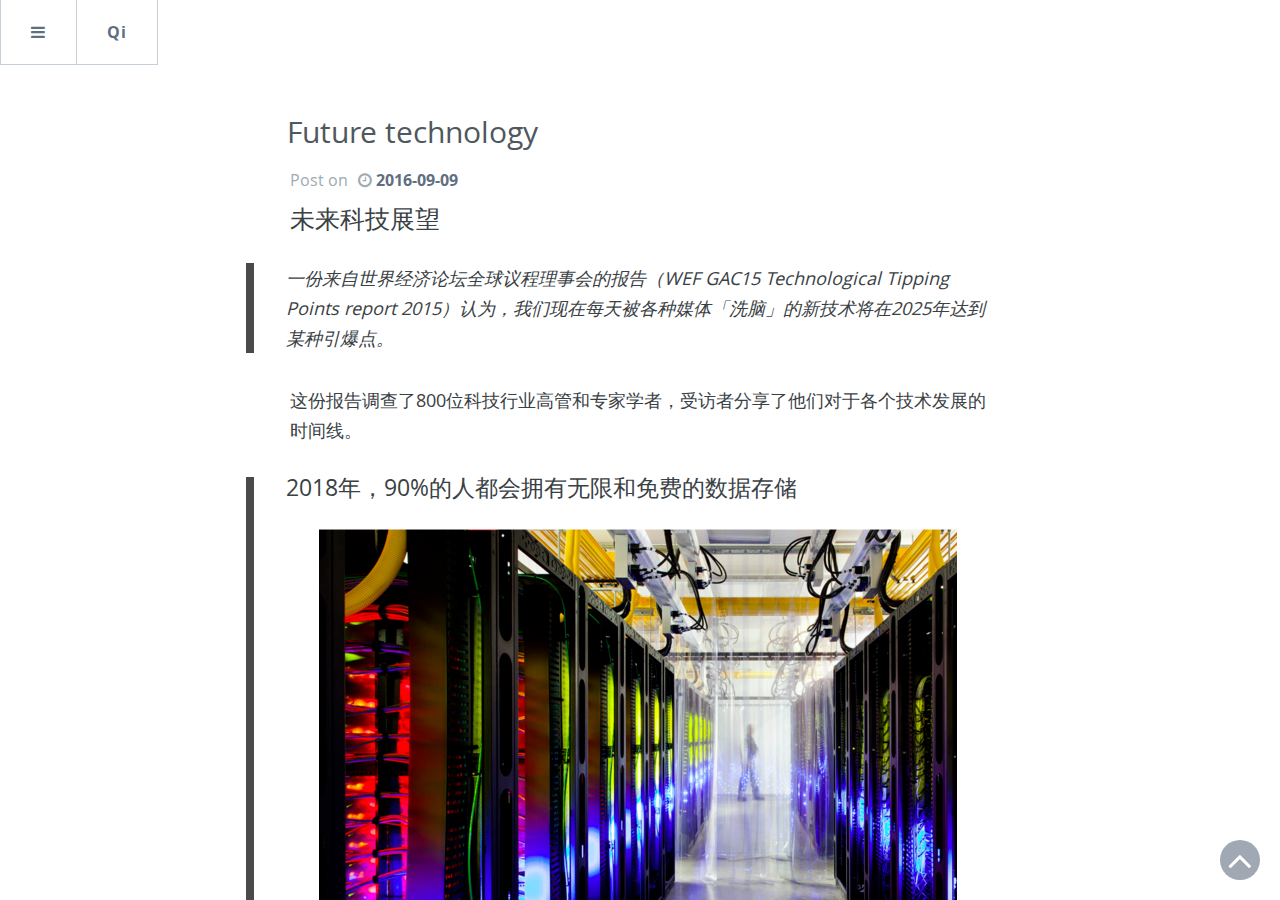
<file: 2016/09/09/Future-technology/index.html>
<!DOCTYPE html>
<html>

<head>
  <meta http-equiv="Content-Type" content="text/html" charset="UTF-8" >
  <meta http-equiv="X-UA-Compatible" content="IE=edge,chrome=1"/>
  <title>Future technology | Qi</title>
  <meta name="description" content="" />
  <meta name="HandheldFriendly" content="True" />
  <meta name="MobileOptimized" content="320" />
  <meta name="viewport" content="width=device-width, initial-scale=1.0" />
  <link rel="stylesheet" type="text/css" href="/css/component.css" />
  <link rel="stylesheet" type="text/css" href="/css/screen.css" />
  <meta name="generator" content="Qi">
  <script src="http://static.duoshuo.com/embed.js"></script>
  
  
  

  

</head>
<body>
<div class="container">
    <div class="mp-pusher" id="mp-pusher">
        <i id="scroll-up" class="fa fa-angle-up"></i>
        <nav id="mp-menu" class="mp-menu">
            <div class="mp-level">
                <a data-pjax class="back-home" style="font-size: 20px" href="/"><h2 ><i class="fa fa-home"></i>
                        Home</h2></a>
                <ul class="first-level">
                    <li>
                        <a class="fa fa-archive" href="#"><i class="fa fa-angle-left">
                            </i>&nbsp;&nbsp;Archive</a>
                        <div class="mp-level page-list">
                            <h2 ><i class="fa fa-archive"></i>
                                Archive</h2>
                            <a class="mp-back" href="#">back</a>
                            <form id="search-form" action="">
                                <input type="text" class="search search-archive" placeholder="Search.."/>
                            </form>
                            <ul>
                                <div class="mp-scroll">
                                
                                <li class="search-archive-li mp-pjax">
                                    <a href="/2016/09/12/weizhi/">weizhi</a>
                                </li>
                                
                                <li class="search-archive-li mp-pjax">
                                    <a href="/2016/09/12/hello-world/">Hello World</a>
                                </li>
                                
                                <li class="search-archive-li mp-pjax">
                                    <a href="/2016/09/09/Future-technology/">Future technology</a>
                                </li>
                                
                                </div>
                            </ul>
                        </div>
                    </li>
                    <li>
                        <a class="fa fa-copy" href="#"><i class="fa fa-angle-left">
                            </i>&nbsp;&nbsp;Categories</a>

                        <div class="mp-level page-list">
                            <h2 ><i class="fa fa-copy"></i>
                                Categories</h2>
                            <a class="mp-back" href="#">back</a>
                            <form id="search-form" action="">
                                <input type="text" class="search search-category" placeholder="Search.."/>
                            </form>
                            <ul>
                                <div class="mp-scroll">
                                
                                </div>
                            </ul>
                        </div>
                    </li>
                    <li>
                        <a class="fa fa-tags" href="#"><i class="fa fa-angle-left">
                            </i>&nbsp;&nbsp;Tags</a>
                        <div class="mp-level page-list">
                            <h2 ><i class="fa fa-tags"></i>
                                Tags</h2>
                            <a class="mp-back" href="#">back</a>
                            <form id="search-form" action="">
                                <input type="text" class="search search-tag" placeholder="Search.."/>
                            </form>
                            <ul>
                                <div class="mp-scroll">
                                
                                </div>
                            </ul>
                        </div>
                    </li>
                    
                    <li class="mp-pjax"><a class="fa fa-user" href="/about">&nbsp;&nbsp;&nbsp;About me</a></li>
                    <li><a class="fa fa-github" href="#">&nbsp;&nbsp;&nbsp;Github</a></li>

                </ul>

            </div>
        </nav>
        <div id="pjax">
            <div class="pjax-hidden" style="display: none">
                
                    <a  data-pjax href="/2016/09/12/weizhi/">weizhi</a>
                
                    <a  data-pjax href="/2016/09/12/hello-world/">Hello World</a>
                
                    <a  data-pjax href="/2016/09/09/Future-technology/">Future technology</a>
                
                
                
                <a data-pjax class="fa fa-user" href="/about">&nbsp;&nbsp;&nbsp;About me</a>
            </div>
            <nav class="nexus">
                <li  style="border-left: 1px solid #c6d0da;">
                    <a id="trigger" href="#"><i class="fa fa-bars"></i></a>
                </li>
                <li ><a id="nexus-back" data-pjax href="/">Qi</a></li>
                
                <div id="nav-container">
                    <div class="post-navbar" style="line-height: 63px;display:none">
                        <li id="navbar-title"><a href="#">Future technology</a></li>
                        <li id="navbar-toc" style="border-left: none">
                            <a style="padding-right: 15px">
                                <span id="toc-content" >Introduction</span><i class="fa fa-chevron-down" ></i>
                            </a>
                            <div class="hidden-box">
                                <ul id="toc"></ul>
                            </div>
                        </li>
                    </div>
                </div>
                
            </nav>

            <div class="scroller">
            <div class="scroller-inner">


<!-- -->
<!--<body class="post-template">-->
<!---->
  

<main class="content" role="main">
    <article class="post" >
    <span class="post-meta">
                  <div class="tag-tile">
                      
                  </div>
                <h1 class="post-title" style="margin: 14px 0;color:#50585D">Future technology</h1>

                    <div class="post-meta">
                        Post on<span class="fa fa-clock-o"></span>
                        <time datetime="2016-09-09T03:32:47.000Z"
                              itemprop="datePublished">2016-09-09</time>
                    </div>
    </span>

        <section class="post-content">
            <h3 id="&#x672A;&#x6765;&#x79D1;&#x6280;&#x5C55;&#x671B;"><a href="#&#x672A;&#x6765;&#x79D1;&#x6280;&#x5C55;&#x671B;" class="headerlink" title="&#x672A;&#x6765;&#x79D1;&#x6280;&#x5C55;&#x671B;"></a>&#x672A;&#x6765;&#x79D1;&#x6280;&#x5C55;&#x671B;</h3><blockquote>
<p>&#x4E00;&#x4EFD;&#x6765;&#x81EA;&#x4E16;&#x754C;&#x7ECF;&#x6D4E;&#x8BBA;&#x575B;&#x5168;&#x7403;&#x8BAE;&#x7A0B;&#x7406;&#x4E8B;&#x4F1A;&#x7684;&#x62A5;&#x544A;&#xFF08;WEF GAC15 Technological Tipping Points report 2015&#xFF09;&#x8BA4;&#x4E3A;&#xFF0C;&#x6211;&#x4EEC;&#x73B0;&#x5728;&#x6BCF;&#x5929;&#x88AB;&#x5404;&#x79CD;&#x5A92;&#x4F53;&#x300C;&#x6D17;&#x8111;&#x300D;&#x7684;&#x65B0;&#x6280;&#x672F;&#x5C06;&#x5728;2025&#x5E74;&#x8FBE;&#x5230;&#x67D0;&#x79CD;&#x5F15;&#x7206;&#x70B9;&#x3002;</p>
</blockquote>
<p>&#x8FD9;&#x4EFD;&#x62A5;&#x544A;&#x8C03;&#x67E5;&#x4E86;800&#x4F4D;&#x79D1;&#x6280;&#x884C;&#x4E1A;&#x9AD8;&#x7BA1;&#x548C;&#x4E13;&#x5BB6;&#x5B66;&#x8005;&#xFF0C;&#x53D7;&#x8BBF;&#x8005;&#x5206;&#x4EAB;&#x4E86;&#x4ED6;&#x4EEC;&#x5BF9;&#x4E8E;&#x5404;&#x4E2A;&#x6280;&#x672F;&#x53D1;&#x5C55;&#x7684;&#x65F6;&#x95F4;&#x7EBF;&#x3002;</p>
<blockquote>
<h4 id="2018&#x5E74;&#xFF0C;90-&#x7684;&#x4EBA;&#x90FD;&#x4F1A;&#x62E5;&#x6709;&#x65E0;&#x9650;&#x548C;&#x514D;&#x8D39;&#x7684;&#x6570;&#x636E;&#x5B58;&#x50A8;"><a href="#2018&#x5E74;&#xFF0C;90-&#x7684;&#x4EBA;&#x90FD;&#x4F1A;&#x62E5;&#x6709;&#x65E0;&#x9650;&#x548C;&#x514D;&#x8D39;&#x7684;&#x6570;&#x636E;&#x5B58;&#x50A8;" class="headerlink" title="2018&#x5E74;&#xFF0C;90%&#x7684;&#x4EBA;&#x90FD;&#x4F1A;&#x62E5;&#x6709;&#x65E0;&#x9650;&#x548C;&#x514D;&#x8D39;&#x7684;&#x6570;&#x636E;&#x5B58;&#x50A8;"></a>2018&#x5E74;&#xFF0C;90%&#x7684;&#x4EBA;&#x90FD;&#x4F1A;&#x62E5;&#x6709;&#x65E0;&#x9650;&#x548C;&#x514D;&#x8D39;&#x7684;&#x6570;&#x636E;&#x5B58;&#x50A8;</h4><p><img src="/2016/09/09/Future-technology/256.jpg" alt="&#x56FE;&#x7247;"><br>&#x3000;&#x3000;&#x4E3A;&#x4E86;&#x817E;&#x5730;&#x65B9;&#x800C;&#x5220;&#x6587;&#x4EF6;&#x7684;&#x65F6;&#x4EE3;&#x9A6C;&#x4E0A;&#x5C31;&#x8981;&#x8FC7;&#x53BB;&#x4E86;&#x3002;&#x62A5;&#x544A;&#x79F0;&#xFF0C;&#x5728;&#x672A;&#x6765;&#x4E09;&#x5E74;&#x5185;&#xFF0C;&#x5C06;&#x6709;90%&#x7684;&#x4EBA;&#x83B7;&#x5F97;&#x4FBF;&#x5B9C;&#x751A;&#x81F3;&#x514D;&#x8D39;&#x7684;&#x6570;&#x636E;&#x5B58;&#x50A8;&#x670D;&#x52A1;&#x3002;&#x76EE;&#x524D;&#x5DF2;&#x7ECF;&#x6709;&#x4E9B;&#x516C;&#x53F8;&#x63D0;&#x4F9B;&#x7C7B;&#x4F3C;&#x670D;&#x52A1;&#xFF0C;&#x4F8B;&#x5982;&#x8C37;&#x6B4C;&#x7167;&#x7247;&#x7684;&#x65E0;&#x9650;&#x5B58;&#x50A8;&#x7B49;&#x3002;&#x62A5;&#x544A;&#x4F30;&#x8BA1;&#x7EA6;&#x6709;90%&#x7684;&#x6570;&#x636E;&#x662F;&#x5728;&#x8FD1;&#x4E24;&#x5E74;&#x5185;&#x4EA7;&#x751F;&#x3002;&#x4E0D;&#x8FC7;&#xFF0C;&#x6709;&#x8FF9;&#x8C61;&#x8868;&#x660E;&#x4E5F;&#x6709;&#x53EF;&#x80FD;&#x5E76;&#x975E;&#x5982;&#x6B64;&#xFF0C;&#x4F8B;&#x5982;&#x5FAE;&#x8F6F;&#x6700;&#x8FD1;&#x5C31;&#x6CA1;&#x6709;&#x901A;&#x8FC7;&#x5728;OneDrive&#x5B9E;&#x884C;&#x65E0;&#x9650;&#x5B58;&#x50A8;&#x7684;&#x8BA1;&#x5212;&#x3002;</p>
<h4 id="2023&#x5E74;&#xFF0C;10-&#x7684;&#x773C;&#x955C;&#x5C06;&#x4F1A;&#x63A5;&#x5165;&#x4E92;&#x8054;&#x7F51;&#x3002;"><a href="#2023&#x5E74;&#xFF0C;10-&#x7684;&#x773C;&#x955C;&#x5C06;&#x4F1A;&#x63A5;&#x5165;&#x4E92;&#x8054;&#x7F51;&#x3002;" class="headerlink" title="2023&#x5E74;&#xFF0C;10%&#x7684;&#x773C;&#x955C;&#x5C06;&#x4F1A;&#x63A5;&#x5165;&#x4E92;&#x8054;&#x7F51;&#x3002;"></a>2023&#x5E74;&#xFF0C;10%&#x7684;&#x773C;&#x955C;&#x5C06;&#x4F1A;&#x63A5;&#x5165;&#x4E92;&#x8054;&#x7F51;&#x3002;</h4><p><img src="/2016/09/09/Future-technology/yanjing.jpg" alt="&#x56FE;&#x7247;"><br>&#x3000;&#x3000;&#x5F53;&#x773C;&#x955C;&#x8054;&#x7F51;&#x53D8;&#x5F97;&#x8D8A;&#x6765;&#x8D8A;&#x666E;&#x904D;&#xFF0C;&#x6211;&#x4EEC;&#x4E0E;&#x4E16;&#x754C;&#x7684;&#x4EA4;&#x4E92;&#x65B9;&#x5F0F;&#x5C06;&#x4F1A;&#x53D8;&#x5F97;&#x4E0D;&#x4E00;&#x6837;&#x3002;86%&#x7684;&#x53D7;&#x8BBF;&#x8005;&#x8BA4;&#x4E3A;2023&#x5E74;&#x8054;&#x7F51;&#x773C;&#x955C;&#x5C06;&#x666E;&#x904D;&#x5B58;&#x5728;&#x3002;&#x773C;&#x7403;&#x8FFD;&#x8E2A;&#x6280;&#x672F;&#x4E5F;&#x80FD;&#x63A7;&#x5236;&#x8FDE;&#x63A5;&#xFF0C;&#x4F8B;&#x5982;&#x8C37;&#x6B4C;&#x5DF2;&#x7ECF;&#x5728;Google Glass&#x4E2D;&#x4F7F;&#x7528;&#x4E86;&#x7C7B;&#x4F3C;&#x6280;&#x672F;&#x3002;</p>
</blockquote>

        </section>
        <hr/>
        <nav class="pagination" style="width:auto" role="pagination">
            
            <a data-pjax class="newer-posts" href="/2016/09/12/hello-world/">← Prev Post</a>
            
            <a class="share-button" data-original-title title>Share this Post</a>
            
        </nav>
        <br/>
        <br/>
        <section id="comment">
            <div id="comment-box"></div>
        </section>


    </article>
</main>


  
<footer class="site-footer">
    
    <div class="inner">
        <section class="copyright"><a href="/"></a> &copy; Qi 2014</section>
        <section class="poweredby">Published with <a target="_blank" href="http://hexo.io/">Hexo   </a> and Theme by <a target="_blank" href="https://github.com/yuche/hexo-theme-kael">Kael</a></section>
    </div>
</footer>
</div>
</div><!-- /scroller -->

</div><!-- /pusher -->
</div><!-- /container -->
</div>

<!-- Easter eggs -->

<div class="egg animated">
    <a id="close-button" href="#">X</a>
    <div class="block">
        <div class="loading">
            <span class="ball1"></span>
            <span class="ball2"></span>
        </div>
    </div>
</div>
  
<script src="//cdn.staticfile.org/jquery/1.11.0/jquery.min.js"></script>
<script>
    if (!window.jQuery) {
        var script = document.createElement('script');
        script.src = "/js/jquery.min.js";
        document.body.appendChild(script);
    }
</script>
<script type="text/javascript" src="/js/lib.js"></script>
<script type="text/javascript" src="/js/main.js"></script>







</body>
</html>
</file>
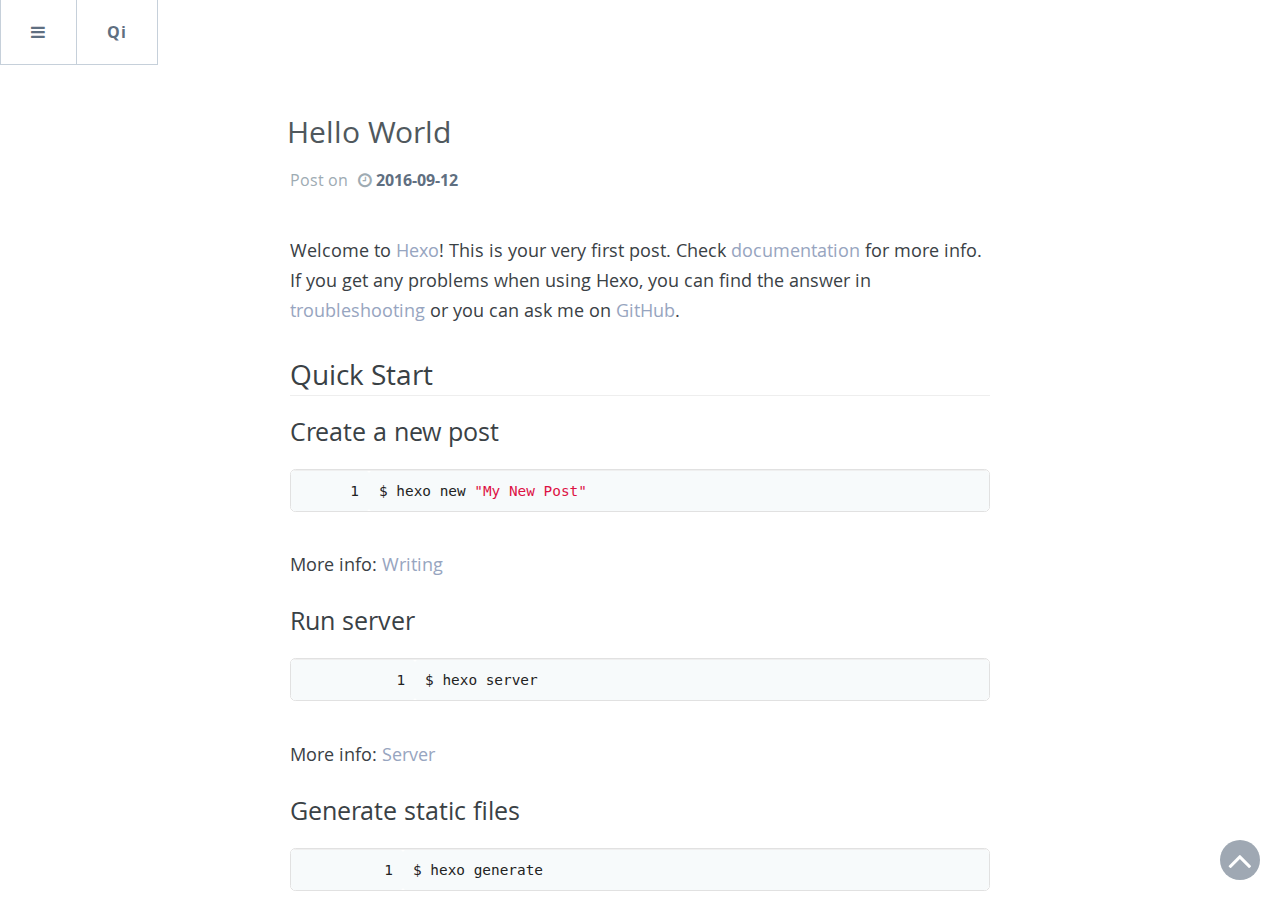
<file: 2016/09/12/hello-world/index.html>
<!DOCTYPE html>
<html>

<head>
  <meta http-equiv="Content-Type" content="text/html" charset="UTF-8" >
  <meta http-equiv="X-UA-Compatible" content="IE=edge,chrome=1"/>
  <title>Hello World | Qi</title>
  <meta name="description" content="" />
  <meta name="HandheldFriendly" content="True" />
  <meta name="MobileOptimized" content="320" />
  <meta name="viewport" content="width=device-width, initial-scale=1.0" />
  <link rel="stylesheet" type="text/css" href="/css/component.css" />
  <link rel="stylesheet" type="text/css" href="/css/screen.css" />
  <meta name="generator" content="Qi">
  <script src="http://static.duoshuo.com/embed.js"></script>
  
  
  

  

</head>
<body>
<div class="container">
    <div class="mp-pusher" id="mp-pusher">
        <i id="scroll-up" class="fa fa-angle-up"></i>
        <nav id="mp-menu" class="mp-menu">
            <div class="mp-level">
                <a data-pjax class="back-home" style="font-size: 20px" href="/"><h2 ><i class="fa fa-home"></i>
                        Home</h2></a>
                <ul class="first-level">
                    <li>
                        <a class="fa fa-archive" href="#"><i class="fa fa-angle-left">
                            </i>&nbsp;&nbsp;Archive</a>
                        <div class="mp-level page-list">
                            <h2 ><i class="fa fa-archive"></i>
                                Archive</h2>
                            <a class="mp-back" href="#">back</a>
                            <form id="search-form" action="">
                                <input type="text" class="search search-archive" placeholder="Search.."/>
                            </form>
                            <ul>
                                <div class="mp-scroll">
                                
                                <li class="search-archive-li mp-pjax">
                                    <a href="/2016/09/12/weizhi/">weizhi</a>
                                </li>
                                
                                <li class="search-archive-li mp-pjax">
                                    <a href="/2016/09/12/hello-world/">Hello World</a>
                                </li>
                                
                                <li class="search-archive-li mp-pjax">
                                    <a href="/2016/09/09/Future-technology/">Future technology</a>
                                </li>
                                
                                </div>
                            </ul>
                        </div>
                    </li>
                    <li>
                        <a class="fa fa-copy" href="#"><i class="fa fa-angle-left">
                            </i>&nbsp;&nbsp;Categories</a>

                        <div class="mp-level page-list">
                            <h2 ><i class="fa fa-copy"></i>
                                Categories</h2>
                            <a class="mp-back" href="#">back</a>
                            <form id="search-form" action="">
                                <input type="text" class="search search-category" placeholder="Search.."/>
                            </form>
                            <ul>
                                <div class="mp-scroll">
                                
                                </div>
                            </ul>
                        </div>
                    </li>
                    <li>
                        <a class="fa fa-tags" href="#"><i class="fa fa-angle-left">
                            </i>&nbsp;&nbsp;Tags</a>
                        <div class="mp-level page-list">
                            <h2 ><i class="fa fa-tags"></i>
                                Tags</h2>
                            <a class="mp-back" href="#">back</a>
                            <form id="search-form" action="">
                                <input type="text" class="search search-tag" placeholder="Search.."/>
                            </form>
                            <ul>
                                <div class="mp-scroll">
                                
                                </div>
                            </ul>
                        </div>
                    </li>
                    
                    <li class="mp-pjax"><a class="fa fa-user" href="/about">&nbsp;&nbsp;&nbsp;About me</a></li>
                    <li><a class="fa fa-github" href="#">&nbsp;&nbsp;&nbsp;Github</a></li>

                </ul>

            </div>
        </nav>
        <div id="pjax">
            <div class="pjax-hidden" style="display: none">
                
                    <a  data-pjax href="/2016/09/12/weizhi/">weizhi</a>
                
                    <a  data-pjax href="/2016/09/12/hello-world/">Hello World</a>
                
                    <a  data-pjax href="/2016/09/09/Future-technology/">Future technology</a>
                
                
                
                <a data-pjax class="fa fa-user" href="/about">&nbsp;&nbsp;&nbsp;About me</a>
            </div>
            <nav class="nexus">
                <li  style="border-left: 1px solid #c6d0da;">
                    <a id="trigger" href="#"><i class="fa fa-bars"></i></a>
                </li>
                <li ><a id="nexus-back" data-pjax href="/">Qi</a></li>
                
                <div id="nav-container">
                    <div class="post-navbar" style="line-height: 63px;display:none">
                        <li id="navbar-title"><a href="#">Hello World</a></li>
                        <li id="navbar-toc" style="border-left: none">
                            <a style="padding-right: 15px">
                                <span id="toc-content" >Introduction</span><i class="fa fa-chevron-down" ></i>
                            </a>
                            <div class="hidden-box">
                                <ul id="toc"></ul>
                            </div>
                        </li>
                    </div>
                </div>
                
            </nav>

            <div class="scroller">
            <div class="scroller-inner">


<!-- -->
<!--<body class="post-template">-->
<!---->
  

<main class="content" role="main">
    <article class="post" >
    <span class="post-meta">
                  <div class="tag-tile">
                      
                  </div>
                <h1 class="post-title" style="margin: 14px 0;color:#50585D">Hello World</h1>

                    <div class="post-meta">
                        Post on<span class="fa fa-clock-o"></span>
                        <time datetime="2016-09-12T05:08:16.869Z"
                              itemprop="datePublished">2016-09-12</time>
                    </div>
    </span>

        <section class="post-content">
            <p>Welcome to <a href="https://hexo.io/" target="_blank" rel="external">Hexo</a>! This is your very first post. Check <a href="https://hexo.io/docs/" target="_blank" rel="external">documentation</a> for more info. If you get any problems when using Hexo, you can find the answer in <a href="https://hexo.io/docs/troubleshooting.html" target="_blank" rel="external">troubleshooting</a> or you can ask me on <a href="https://github.com/hexojs/hexo/issues" target="_blank" rel="external">GitHub</a>.</p>
<h2 id="Quick-Start"><a href="#Quick-Start" class="headerlink" title="Quick Start"></a>Quick Start</h2><h3 id="Create-a-new-post"><a href="#Create-a-new-post" class="headerlink" title="Create a new post"></a>Create a new post</h3><figure class="highlight bash"><table><tr><td class="gutter"><pre><div class="line">1</div></pre></td><td class="code"><pre><div class="line">$ hexo new <span class="string">&quot;My New Post&quot;</span></div></pre></td></tr></table></figure>
<p>More info: <a href="https://hexo.io/docs/writing.html" target="_blank" rel="external">Writing</a></p>
<h3 id="Run-server"><a href="#Run-server" class="headerlink" title="Run server"></a>Run server</h3><figure class="highlight bash"><table><tr><td class="gutter"><pre><div class="line">1</div></pre></td><td class="code"><pre><div class="line">$ hexo server</div></pre></td></tr></table></figure>
<p>More info: <a href="https://hexo.io/docs/server.html" target="_blank" rel="external">Server</a></p>
<h3 id="Generate-static-files"><a href="#Generate-static-files" class="headerlink" title="Generate static files"></a>Generate static files</h3><figure class="highlight bash"><table><tr><td class="gutter"><pre><div class="line">1</div></pre></td><td class="code"><pre><div class="line">$ hexo generate</div></pre></td></tr></table></figure>
<p>More info: <a href="https://hexo.io/docs/generating.html" target="_blank" rel="external">Generating</a></p>
<h3 id="Deploy-to-remote-sites"><a href="#Deploy-to-remote-sites" class="headerlink" title="Deploy to remote sites"></a>Deploy to remote sites</h3><figure class="highlight bash"><table><tr><td class="gutter"><pre><div class="line">1</div></pre></td><td class="code"><pre><div class="line">$ hexo deploy</div></pre></td></tr></table></figure>
<p>More info: <a href="https://hexo.io/docs/deployment.html" target="_blank" rel="external">Deployment</a></p>

        </section>
        <hr/>
        <nav class="pagination" style="width:auto" role="pagination">
            
            <a data-pjax class="newer-posts" href="/2016/09/12/weizhi/">← Prev Post</a>
            
            <a class="share-button" data-original-title title>Share this Post</a>
            
            <a data-pjax class="older-posts" href="/2016/09/09/Future-technology/">Next Post →</a>
            
        </nav>
        <br/>
        <br/>
        <section id="comment">
            <div id="comment-box"></div>
        </section>


    </article>
</main>


  
<footer class="site-footer">
    
    <div class="inner">
        <section class="copyright"><a href="/"></a> &copy; Qi 2014</section>
        <section class="poweredby">Published with <a target="_blank" href="http://hexo.io/">Hexo   </a> and Theme by <a target="_blank" href="https://github.com/yuche/hexo-theme-kael">Kael</a></section>
    </div>
</footer>
</div>
</div><!-- /scroller -->

</div><!-- /pusher -->
</div><!-- /container -->
</div>

<!-- Easter eggs -->

<div class="egg animated">
    <a id="close-button" href="#">X</a>
    <div class="block">
        <div class="loading">
            <span class="ball1"></span>
            <span class="ball2"></span>
        </div>
    </div>
</div>
  
<script src="//cdn.staticfile.org/jquery/1.11.0/jquery.min.js"></script>
<script>
    if (!window.jQuery) {
        var script = document.createElement('script');
        script.src = "/js/jquery.min.js";
        document.body.appendChild(script);
    }
</script>
<script type="text/javascript" src="/js/lib.js"></script>
<script type="text/javascript" src="/js/main.js"></script>







</body>
</html>
</file>
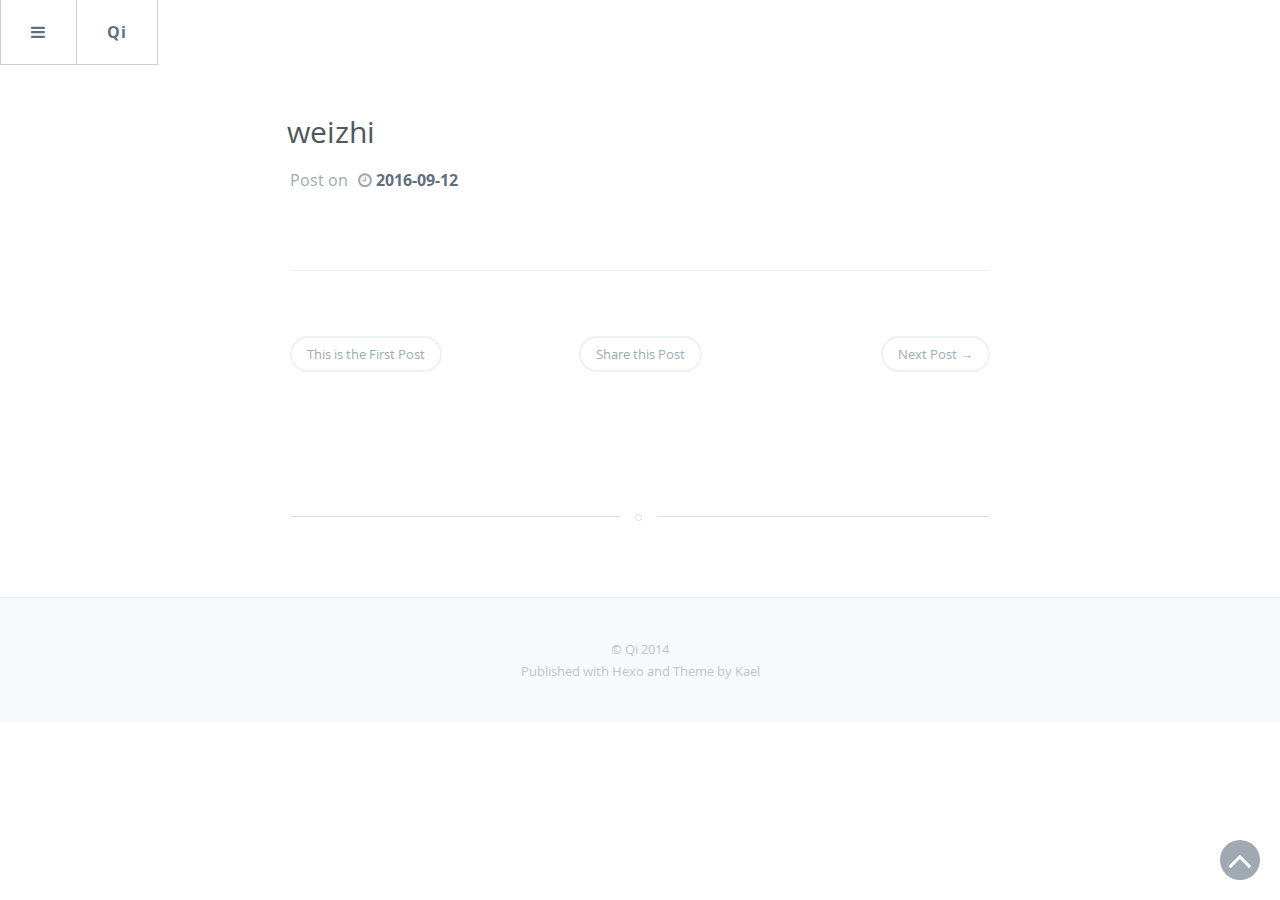
<file: 2016/09/12/weizhi/index.html>
<!DOCTYPE html>
<html>

<head>
  <meta http-equiv="Content-Type" content="text/html" charset="UTF-8" >
  <meta http-equiv="X-UA-Compatible" content="IE=edge,chrome=1"/>
  <title>weizhi | Qi</title>
  <meta name="description" content="" />
  <meta name="HandheldFriendly" content="True" />
  <meta name="MobileOptimized" content="320" />
  <meta name="viewport" content="width=device-width, initial-scale=1.0" />
  <link rel="stylesheet" type="text/css" href="/css/component.css" />
  <link rel="stylesheet" type="text/css" href="/css/screen.css" />
  <meta name="generator" content="Qi">
  <script src="http://static.duoshuo.com/embed.js"></script>
  
  
  

  

</head>
<body>
<div class="container">
    <div class="mp-pusher" id="mp-pusher">
        <i id="scroll-up" class="fa fa-angle-up"></i>
        <nav id="mp-menu" class="mp-menu">
            <div class="mp-level">
                <a data-pjax class="back-home" style="font-size: 20px" href="/"><h2 ><i class="fa fa-home"></i>
                        Home</h2></a>
                <ul class="first-level">
                    <li>
                        <a class="fa fa-archive" href="#"><i class="fa fa-angle-left">
                            </i>&nbsp;&nbsp;Archive</a>
                        <div class="mp-level page-list">
                            <h2 ><i class="fa fa-archive"></i>
                                Archive</h2>
                            <a class="mp-back" href="#">back</a>
                            <form id="search-form" action="">
                                <input type="text" class="search search-archive" placeholder="Search.."/>
                            </form>
                            <ul>
                                <div class="mp-scroll">
                                
                                <li class="search-archive-li mp-pjax">
                                    <a href="/2016/09/12/weizhi/">weizhi</a>
                                </li>
                                
                                <li class="search-archive-li mp-pjax">
                                    <a href="/2016/09/12/hello-world/">Hello World</a>
                                </li>
                                
                                <li class="search-archive-li mp-pjax">
                                    <a href="/2016/09/09/Future-technology/">Future technology</a>
                                </li>
                                
                                </div>
                            </ul>
                        </div>
                    </li>
                    <li>
                        <a class="fa fa-copy" href="#"><i class="fa fa-angle-left">
                            </i>&nbsp;&nbsp;Categories</a>

                        <div class="mp-level page-list">
                            <h2 ><i class="fa fa-copy"></i>
                                Categories</h2>
                            <a class="mp-back" href="#">back</a>
                            <form id="search-form" action="">
                                <input type="text" class="search search-category" placeholder="Search.."/>
                            </form>
                            <ul>
                                <div class="mp-scroll">
                                
                                </div>
                            </ul>
                        </div>
                    </li>
                    <li>
                        <a class="fa fa-tags" href="#"><i class="fa fa-angle-left">
                            </i>&nbsp;&nbsp;Tags</a>
                        <div class="mp-level page-list">
                            <h2 ><i class="fa fa-tags"></i>
                                Tags</h2>
                            <a class="mp-back" href="#">back</a>
                            <form id="search-form" action="">
                                <input type="text" class="search search-tag" placeholder="Search.."/>
                            </form>
                            <ul>
                                <div class="mp-scroll">
                                
                                </div>
                            </ul>
                        </div>
                    </li>
                    
                    <li class="mp-pjax"><a class="fa fa-user" href="/about">&nbsp;&nbsp;&nbsp;About me</a></li>
                    <li><a class="fa fa-github" href="#">&nbsp;&nbsp;&nbsp;Github</a></li>

                </ul>

            </div>
        </nav>
        <div id="pjax">
            <div class="pjax-hidden" style="display: none">
                
                    <a  data-pjax href="/2016/09/12/weizhi/">weizhi</a>
                
                    <a  data-pjax href="/2016/09/12/hello-world/">Hello World</a>
                
                    <a  data-pjax href="/2016/09/09/Future-technology/">Future technology</a>
                
                
                
                <a data-pjax class="fa fa-user" href="/about">&nbsp;&nbsp;&nbsp;About me</a>
            </div>
            <nav class="nexus">
                <li  style="border-left: 1px solid #c6d0da;">
                    <a id="trigger" href="#"><i class="fa fa-bars"></i></a>
                </li>
                <li ><a id="nexus-back" data-pjax href="/">Qi</a></li>
                
                <div id="nav-container">
                    <div class="post-navbar" style="line-height: 63px;display:none">
                        <li id="navbar-title"><a href="#">weizhi</a></li>
                        <li id="navbar-toc" style="border-left: none">
                            <a style="padding-right: 15px">
                                <span id="toc-content" >Introduction</span><i class="fa fa-chevron-down" ></i>
                            </a>
                            <div class="hidden-box">
                                <ul id="toc"></ul>
                            </div>
                        </li>
                    </div>
                </div>
                
            </nav>

            <div class="scroller">
            <div class="scroller-inner">


<!-- -->
<!--<body class="post-template">-->
<!---->
  

<main class="content" role="main">
    <article class="post" >
    <span class="post-meta">
                  <div class="tag-tile">
                      
                  </div>
                <h1 class="post-title" style="margin: 14px 0;color:#50585D">weizhi</h1>

                    <div class="post-meta">
                        Post on<span class="fa fa-clock-o"></span>
                        <time datetime="2016-09-12T06:02:55.000Z"
                              itemprop="datePublished">2016-09-12</time>
                    </div>
    </span>

        <section class="post-content">
            
        </section>
        <hr/>
        <nav class="pagination" style="width:auto" role="pagination">
            
            <a style="cursor:default" class="newer-posts" href="#">This is the First Post</a>
            
            <a class="share-button" data-original-title title>Share this Post</a>
            
            <a data-pjax class="older-posts" href="/2016/09/12/hello-world/">Next Post →</a>
            
        </nav>
        <br/>
        <br/>
        <section id="comment">
            <div id="comment-box"></div>
        </section>


    </article>
</main>


  
<footer class="site-footer">
    
    <div class="inner">
        <section class="copyright"><a href="/"></a> &copy; Qi 2014</section>
        <section class="poweredby">Published with <a target="_blank" href="http://hexo.io/">Hexo   </a> and Theme by <a target="_blank" href="https://github.com/yuche/hexo-theme-kael">Kael</a></section>
    </div>
</footer>
</div>
</div><!-- /scroller -->

</div><!-- /pusher -->
</div><!-- /container -->
</div>

<!-- Easter eggs -->

<div class="egg animated">
    <a id="close-button" href="#">X</a>
    <div class="block">
        <div class="loading">
            <span class="ball1"></span>
            <span class="ball2"></span>
        </div>
    </div>
</div>
  
<script src="//cdn.staticfile.org/jquery/1.11.0/jquery.min.js"></script>
<script>
    if (!window.jQuery) {
        var script = document.createElement('script');
        script.src = "/js/jquery.min.js";
        document.body.appendChild(script);
    }
</script>
<script type="text/javascript" src="/js/lib.js"></script>
<script type="text/javascript" src="/js/main.js"></script>







</body>
</html>
</file>
<file: css/component.css>
*,
*:after,
*::before {
    -webkit-box-sizing: border-box;
    -moz-box-sizing: border-box;
    box-sizing: border-box;
}

html, body, .container, .scroller, #pjax {
    height: 100%;
}


.scroller {
    overflow-y: scroll;
}

.mp-scroll {
    height: auto;
    overflow: auto;
}
.scroller,
.scroller-inner, #pjax {
    position: relative;
}

.container {
    position: relative;
    overflow: hidden;
}

.menu-trigger {
    position: relative;
    padding-left: 60px;
    font-size: 0.9em;
}

.menu-trigger:before {
    position: absolute;
    top: 2px;
    left: 0;
    width: 40px;
    height: 6px;
    background: #fff;
    box-shadow: 0 6px #34495e, 0 12px #fff, 0 18px #34495e, 0 24px #fff;
    content: '';
}

.mp-pusher {
    position: relative;
    left: 0;
    height: 100%;
}

.mp-level a {
    font-weight: 300;
    text-decoration: none;
}

.mp-menu {
    position: absolute; /* we can't use fixed here :( */
    top: 0;
    left: 0;
    z-index: 1;
    width: 300px;
    height: 100%;
    -webkit-transform: translate3d(-100%, 0, 0);
    -moz-transform: translate3d(-100%, 0, 0);
    transform: translate3d(-100%, 0, 0);
}

.mp-level {
    position: absolute;
    top: 0;
    left: 0;
    width: 100%;
    height: 100%;
    background: white;
    -webkit-transform: translate3d(-100%, 0, 0);
    -moz-transform: translate3d(-100%, 0, 0);
    transform: translate3d(-100%, 0, 0);
}

/* overlays for pusher and for level that gets covered */
.mp-pusher::after,
.mp-level::after,
.mp-level::before {
    position: absolute;
    top: 0;
    right: 0;
    width: 0;
    height: 0;
    content: '';
    opacity: 0;
}

.mp-pusher::after,
.mp-level::after {
    background: rgba(0, 0, 0, 0.3);
    -webkit-transition: opacity 0.3s, width 0.1s 0.3s, height 0.1s 0.3s;
    -moz-transition: opacity 0.3s, width 0.1s 0.3s, height 0.1s 0.3s;
    transition: opacity 0.3s, width 0.1s 0.3s, height 0.1s 0.3s;
}

.mp-level::after {
    z-index: -1;
}

.mp-pusher.mp-pushed::after,
.mp-level.mp-level-overlay::after {
    width: 100%;
    height: 100%;
    opacity: 1;
    -webkit-transition: opacity 0.3s;
    -moz-transition: opacity 0.3s;
    transition: opacity 0.3s;
}

.mp-level.mp-level-overlay {
    cursor: pointer;
}

.mp-level.mp-level-overlay.mp-level::before {
    width: 100%;
    height: 100%;
    background: transparent;
    opacity: 1;
}

.mp-pusher,
.mp-level {
    -webkit-transition: all 0.5s;
    -moz-transition: all 0.5s;
    transition: all 0.5s;
}

/* overlap */
.mp-overlap .mp-level.mp-level-open {
    box-shadow: 1px 0 2px rgba(0, 0, 0, 0.2);
    -webkit-transform: translate3d(-40px, 0, 0);
    -moz-transform: translate3d(-40px, 0, 0);
    transform: translate3d(-40px, 0, 0);
}

/* First level */
.mp-menu > .mp-level,
.mp-menu > .mp-level.mp-level-open,
.mp-menu.mp-overlap > .mp-level,
.mp-menu.mp-overlap > .mp-level.mp-level-open {
    box-shadow: none;
    -webkit-transform: translate3d(0, 0, 0);
    -moz-transform: translate3d(0, 0, 0);
    transform: translate3d(0, 0, 0);
}

/* cover */
.mp-cover .mp-level.mp-level-open {
    -webkit-transform: translate3d(0, 0, 0);
    -moz-transform: translate3d(0, 0, 0);
    transform: translate3d(0, 0, 0);
}

.mp-cover .mp-level.mp-level-open > ul > li > .mp-level:not(.mp-level-open) {
    -webkit-transform: translate3d(-100%, 0, 0);
    -moz-transform: translate3d(-100%, 0, 0);
    transform: translate3d(-100%, 0, 0);
}

/* content style */
.mp-menu ul {
    margin: 0;
    padding: 0;
    list-style: none;
}

.mp-menu h2 {
    margin: 0;
    padding: 1em;
    color: rgba(0, 0, 0, 0.4);
    text-shadow: 0 0 1px rgba(0, 0, 0, 0.1);
    font-weight: 300;
    font-size: 2em;
    font-family: 'Open Sans', sans-serif;
}

.mp-menu.mp-overlap h2::before {
    position: absolute;
    top: 0;
    right: 0;
    margin-right: 8px;
    font-size: 75%;
    line-height: 1.8;
    opacity: 0;
    -webkit-transition: opacity 0.3s, -webkit-transform 0.1s 0.3s;
    -moz-transition: opacity 0.3s, -moz-transform 0.1s 0.3s;
    transition: opacity 0.3s, transform 0.1s 0.3s;
    -webkit-transform: translateX(-100%);
    -moz-transform: translateX(-100%);
    transform: translateX(-100%);
}

.mp-menu.mp-cover h2 {
    font-weight: 700;
    letter-spacing: 1px;
    font-size: 1em;
}

.mp-overlap .mp-level.mp-level-overlay > h2::before {
    opacity: 1;
    -webkit-transition: -webkit-transform 0.3s, opacity 0.3s;
    -moz-transition: -moz-transform 0.3s, opacity 0.3s;
    transition: transform 0.3s, opacity 0.3s;
    -webkit-transform: translateX(0);
    -moz-transform: translateX(0);
    transform: translateX(0);
}

.mp-menu ul li > a {
    display: block;
    padding: 0.7em 1em 0.7em 1.8em;
    outline: none;
    box-shadow: inset 0 -1px rgba(0, 0, 0, 0.2);
    text-shadow: 0 0 1px rgba(255, 255, 255, 0.1);
    -webkit-transition: background 0.3s, box-shadow 0.3s;
    -moz-transition: background 0.3s, box-shadow 0.3s;
    transition: background 0.3s, box-shadow 0.3s;
    text-decoration: none;
    text-transform: capitalize;
    color: #5f6f81;
}

.search {
    border: none;
    outline: none;
    -webkit-appearance: none;
    padding: 0.7em 0 0.7em 1.4em;
    background: white;
    color: #0099cc;
}

#search-form {
    height: 65px;
    border-bottom: 1px solid rgba(0, 0, 0, 0.2);
    text-shadow: 0 0 1px rgba(255, 255, 255, 0.1);
    -webkit-transition: background 0.3s, box-shadow 0.3s;
    -moz-transition: background 0.3s, box-shadow 0.3s;
    transition: background 0.3s, box-shadow 0.3s;
}

.page-list ul li {
    position: relative;
}

div[data-level='2'] a {
    font-size: 0.8em !important;
}

div[data-level='1'] a {
    font-size: 22px;
    font-family: 'Open Sans', 'FontAwesome', sans-serif;
    font-weight: 500;
}

.page-list ul li > small {
    position: absolute;
    top: 12px;
    left: 1em;
}

.mp-menu ul li::before {
    position: absolute;
    left: 10px;
    z-index: -1;
    color: rgba(0, 0, 0, 0.2);
    line-height: 3.5;
}

.mp-level > ul > li:first-child > a {
    box-shadow: inset 0 -1px rgba(0, 0, 0, 0.2), inset 0 1px rgba(0, 0, 0, 0.2);
}

.mp-menu ul li a:hover,
.mp-level > ul > li:first-child > a:hover {
    background: rgba(0, 0, 0, 0.2);
    box-shadow: inset 0 -1px rgba(0, 0, 0, 0);
}

.mp-menu .mp-level.mp-level-overlay > ul > li > a,
.mp-level.mp-level-overlay > ul > li:first-child > a {
    box-shadow: inset 0 -1px rgba(0, 0, 0, 0);
}

.mp-back {
    background: rgba(0, 0, 0, 0.1);
    outline: none;
    color: #fff;
    text-transform: uppercase;
    letter-spacing: 1px;
    font-weight: 700;
    display: block;
    font-size: 0.8em;
    padding: 1em;
    position: relative;
    box-shadow: inset 0 1px rgba(0, 0, 0, 0.1);
    -webkit-transition: background 0.3s;
    -moz-transition: background 0.3s;
    transition: background 0.3s;
}

.mp-back::after {
    font-family: 'FontAwesome';
    position: absolute;
    content: "\f0da";
    right: 10px;
    font-size: 1.3em;
    color: rgba(0, 0, 0, 0.3);
}

.mp-left::after {
    font-family: 'FontAwesome';
    position: absolute;
    content: "\f104";

    font-size: 1.3em;
    color: rgba(0, 0, 0, 0.3);
}

.fa-angle-left {
    position: absolute;
    left: 10px;
    z-index: -1;
}

.mp-menu .mp-level.mp-level-overlay > .mp-back,
.mp-menu .mp-level.mp-level-overlay > .mp-back::after {
    background: transparent;
    box-shadow: none;
    color: transparent;
}

.nexus,
.nexus ul {
    margin: 0;
    padding: 0;
    background: #ffffff;
    color: #5f6f81;
    list-style: none;
    text-transform: none;
    font-weight: 300;
    font-family: 'Open Sans', Arial,'Microsoft YaHei', sans-serif;
    line-height: 65px;
    z-index: 9999;
}

.nexus {
    position: fixed;
    top: 0;
    left: 0;
    height: 65px;
    font-size: 16px;
    z-index: 1;
    border-bottom: 1px solid #c6d0da;

}

.nexus li {
    display: block;
    float: left;
    height: 100%;
    border-right: 1px solid #c6d0da;
    text-align: center;
}

.nexus a {
    display: block;
    height: 100%;
    color: #5f6f81;
    text-decoration: none;
    cursor: pointer;
    padding: 0 30px;
    letter-spacing: 1px;
    font-weight: bold;

}

.nexus li a:hover {
    background: #5f6f81;
    color: white;
}

#navbar-title {
    border: none;
}

#navbar-title a {
    padding-left: 0;
    cursor: default;
}

#navbar-title a:hover {
    color: #5f6f81;
    background: white;

}

#navbar-toc {
    float: right;
    border-left: 1px solid #c6d0da;
}

#navbar-toc i {
    color: #0099cc;
    margin-left: 10px;
    font-weight: bold;
}

.post-navbar {
    width: 80%;
    max-width: 700px;
    margin: 0 auto;
}

ul#toc {
    list-style-type: none;
    margin: 0;
    padding: 0;
    max-height: 521px;
    overflow-x: hidden;
    overflow: auto;
}

#toc a {
    font-size: 12px;
    font-weight: 600;
    display: block;
    overflow: hidden;
    padding: 0 10px;
}
.post-intro {
    display: none;
}

.hidden-box {
    border-top: 0;
    display: none;
    top: 30px;
    overflow: auto;
}

.hidden-box li {
    display: list-item;
    float: none;
    border: none;
    border-bottom: 1px solid #c6d0da;
    height: auto;
}

.hover-up {
    transition-duration: .5s;
    transform: rotate(180deg);
    -webkit-transform: rotate(180deg);
}

/*图标向下旋转*/
.hover-down {
    transition-duration: .5s;
    transform: rotate(0deg);
    -webkit-transform: rotate(0deg);
}

i#scroll-up {
    display: none;
    position: fixed;
    bottom: 20px;
    right: 20px;
    padding: 0;
    border-radius: 50%;
    color: white;
    background-color: #5f6f81;
    font-size: 40px;
    display: block;
    height: 40px;
    width: 40px;
    text-align: center;
    z-index: 1;
    cursor: pointer;
    opacity: 0.6;
    -webkit-transition: all 0.5s ease;
    -moz-transition: all 0.5s ease;
}

i#scroll-up:hover {
    background-color: #57A3E8;
    opacity: 1;

}

.popover {
    position: absolute;
    top: 0;
    left: 0;
    z-index: 1010;
    display: none;
    max-width: 276px;
    padding: 1px;
    text-align: left;
    white-space: normal;
    background-color: #fff;
    background-clip: padding-box;
    border: 1px solid #ccc;
    border: 1px solid rgba(0, 0, 0, .2);
    border-radius: 6px;
    -webkit-box-shadow: 0 5px 10px rgba(0, 0, 0, .2);
    box-shadow: 0 5px 10px rgba(0, 0, 0, .2);
}

.popover.top {
    margin-top: -10px;
}

.popover.right {
    margin-left: 10px;
}

.popover.bottom {
    margin-top: 10px;
}

.popover.left {
    margin-left: -10px;
}

.popover-title {
    padding: 8px 14px;
    margin: 0;
    font-size: 14px;
    font-weight: normal;
    line-height: 18px;
    background-color: #f7f7f7;
    border-bottom: 1px solid #ebebeb;
    border-radius: 5px 5px 0 0;
}

.popover-content {
    padding: 9px 14px;
}

.popover > .arrow,
.popover > .arrow:after {
    position: absolute;
    display: block;
    width: 0;
    height: 0;
    border-color: transparent;
    border-style: solid;
}

.popover > .arrow {
    border-width: 11px;
}

.popover > .arrow:after {
    content: "";
    border-width: 10px;
}

.popover.bottom > .arrow {
    top: -11px;
    left: 50%;
    margin-left: -11px;
    border-top-width: 0;
    border-bottom-color: #999;
    border-bottom-color: rgba(0, 0, 0, .25);
}

.popover.bottom > .arrow:after {
    top: 1px;
    margin-left: -10px;
    content: " ";
    border-top-width: 0;
    border-bottom-color: #fff;
}

.share-icon {
    margin-right: 10px;
}

.fadeIn {
    -webkit-animation: fadeIn .3s;
    -moz-animation: fadeIn .3s;
    -ms-animation: fadeIn .3s;
    -o-animation: fadeIn .3s;
    animation: fadeIn .3s;
}

.fadeOut {
    -webkit-animation: fadeOut .2s;
    -moz-animation: fadeOut .2s;
    -ms-animation: fadeOut .2s;
    -o-animation: fadeOut .2s;
    animation: fadeOut .2s;
}

/*Multiple DUOSHUO threads for PJAX START*/

span.ds-thread-count {
    display: block;
    opacity: 0;
    position: absolute;
    line-height: 16px;
    font-size: 14px;
    left: 710px;
    text-align: center;
    background: #bbbbbb;
    border-radius: 3px;
    width: 20px;
    height: 17px;
    color: white;
    text-decoration: none;
    cursor: pointer;
    background: #bbbbbb;
    -webkit-border-radius: 2px;
    -moz-border-radius: 2px;
    -ms-border-radius: 2px;
    -o-border-radius: 2px;
    border-radius: 2px;
    -webkit-transition: all 0.5s;
    -moz-transition: all 0.5s;
    -o-transition: all 0.5s;
    transition: all 0.5s;
    font-style: normal;
}
span.ds-thread-count:hover{
    opacity: 1;
    background-color: #57A3E8;
}
span.ds-thread-count:hover:after{
    opacity: 1;
    border-top-color:#57A3E8 ;
}
span.ds-thread-count:after {
    border-right: 7px solid transparent;
    border-top: 7px solid #bbbbbb;
    left:2px;
    height: 0;
    width: 0;
    display: block;
    content: " ";
    position: absolute;
    -webkit-transition: all 0.5s;
    -moz-transition: all 0.5s;
    -o-transition: all 0.5s;
    transition: all 0.5s;
}

.inline-comment {
    width: 350px;
    position: absolute;
    left:750px;
}
.post-content {
    position: relative;
    -webkit-transition: all 0.5s;
    -moz-transition: all 0.5s;
    -ms-transition: all 0.5s;
    transition: all 0.5s;
}
.right {
    -webkit-transform: translateX(-200px);
    -moz-transform: translateX(-200px);
    -ms-transform: translateX(-200px);
}

/*Multiple DUOSHUO threads for PJAX END*/
.windows-xp {
    line-height: 27px;
    font-size: 16px;
    font-family: "Georgia", "SimSun", sans-serif;
}

.fluidbox {
    outline: none;
}
.fluidbox-overlay {
    cursor: pointer;
    cursor: -webkit-zoom-out;
    cursor: -moz-zoom-out;
    opacity: 0;
    position: fixed;
    top: 0;
    left: 0;
    bottom: 0;
    right: 0;
    transition: .25s ease-in-out;
}

.egg {
    background-color: rgba(255,255,255,0.6);
    width: 100%;
    height: 100%;
    font-weight: 300;
    position: absolute;
    right: 0;
    top: 0;
    left: 0;
    bottom: 0;
    opacity: 0;
    z-index: 999999;
    overflow: scroll;
    -webkit-transform: rotateY(-90deg) translateZ(5em);
    -ms-transform: rotateY(-90deg) translateZ(5em);
    -o-transform: rotateY(-90deg) translateZ(5em);
    transform: rotateY(-90deg) translateZ(5em);
}
.bounceOut {
    -webkit-animation-name: bounceOut;
    animation-name: bounceOut;
}

@-webkit-keyframes bounceOut {
    0% {
        opacity: 1;
        -webkit-transform: scale(1);
        transform: scale(1);
    }


    100% {
        opacity: 0;
        -webkit-transform: scale(0);
        transform: scale(0);
    }
}

@keyframes bounceOut {
    0% {
        opacity: 1;
        -webkit-transform: scale(1);
        transform: scale(1);
    }


    100% {
        opacity: 0;
        -webkit-transform: scale(0);
        transform: scale(0);
    }
}

@-webkit-keyframes bounceIn {
    0% {
        opacity: 0;
        -webkit-transform: scale(.3);
        transform: scale(.3);
    }


    100% {
        opacity: 1;

        -webkit-transform: scale(1);
        transform: scale(1);
    }
}

@keyframes bounceIn {
    0% {
        opacity: 0;
        -webkit-transform: scale(.3);
        -ms-transform: scale(.3);
        transform: scale(.3);
    }



    100% {
        opacity: 1;
        -webkit-transform: scale(1);
        -ms-transform: scale(1);
        transform: scale(1);
    }
}

.bounceIn {
    -webkit-animation-name: bounceIn;
    animation-name: bounceIn;
}
.animated {
    -webkit-animation-duration: 1s;
    animation-duration: 1s;
    -webkit-animation-fill-mode: both;
    animation-fill-mode: both;
}
.block {
    margin: 25% auto;
    text-align: center;
    display: none;
}
.loading span {
    display: inline-block;
    padding: 18px;
    -webkit-border-radius: 50%;
    -moz-border-radius: 50%;
    -ms-border-radius: 50%;
    -o-border-radius: 50%;
    border-radius: 50%;
}
.ball1 {
    background: #0063dc;
    -webkit-animation: move-left 600ms ease-in-out infinite alternate;
    -moz-animation: move-left 600ms ease-in-out infinite alternate;
    -ms-animation: move-left 600ms ease-in-out infinite alternate;
    -animation: move-left 600ms ease-in-out infinite alternate;
}
.ball2 {
    background: #ff0084;
    -webkit-animation: move-right 600ms ease-in-out infinite alternate;
    -moz-animation: move-right 600ms ease-in-out infinite alternate;
    -ms-animation: move-right 600ms ease-in-out infinite alternate;
    animation: move-right 600ms ease-in-out infinite alternate;
}
@-webkit-keyframes move-left {
    to {
        -webkit-transform: translate(20px, 0);
        -ms-transform: translate(20px, 0);
        -moz-transform: translate(20px, 0);
        transform: translate(20px, 0);
        background: #ff0084;
    }
}
@-moz-keyframes move-left {
    to {
        -webkit-transform: translate(20px, 0);
        -ms-transform: translate(20px, 0);
        -moz-transform: translate(20px, 0);
        transform: translate(20px, 0);
        background: #ff0084;
    }
}
@-ms-keyframes move-left {
    to {
        -webkit-transform: translate(20px, 0);
        -ms-transform: translate(20px, 0);
        -moz-transform: translate(20px, 0);
        transform: translate(20px, 0);
        background: #ff0084;
    }
}
@keyframes move-left {
    to {
        -webkit-transform: translate(20px, 0);
        -ms-transform: translate(20px, 0);
        -moz-transform: translate(20px, 0);
        transform: translate(20px, 0);
        background: #ff0084;
    }
}
@-webkit-keyframes move-right {
    to {
        -webkit-transform: translate(-20px, 0);
        -ms-transform: translate(-20px, 0);
        -moz-transform: translate(-20px, 0);
        transform: translate(-20px, 0);
        background: #0063dc;
    }
}
@-moz-keyframes move-right {
    to {
        -webkit-transform: translate(-20px, 0);
        -ms-transform: translate(-20px, 0);
        -moz-transform: translate(-20px, 0);
        transform: translate(-20px, 0);
        background: #0063dc;
    }
}
@-ms-keyframes move-right {
    to {
        -webkit-transform: translate(-20px, 0);
        -ms-transform: translate(-20px, 0);
        -moz-transform: translate(-20px, 0);
        transform: translate(-20px, 0);
        background: #0063dc;
    }
}
@keyframes move-right {
    to {
        -webkit-transform: translate(-20px, 0);
        -ms-transform: translate(-20px, 0);
        -moz-transform: translate(-20px, 0);
        transform: translate(-20px, 0);
        background: #0063dc;
    }
}
#close-button {
    display: none;
    font-size: 18px;
    width: 40px;
    height: 40px;
    position: absolute;
    top: 30px;
    right: 30px;
    cursor: pointer;
    line-height: 2.5em;
    text-align: center;
    -webkit-transform: scale(1.25);
    color: #e1dada;
    text-shadow: 0px -1px 1px rgba(0, 0, 0, 0.2);
    border-radius: 100px;
    text-decoration: none;
    background-image: -webkit-gradient(linear, left top, left bottom, color-stop(0%, #f4f4f4), color-stop(100%, #e3e3e3));
    background-image: -moz-gradient(linear, left top, left bottom, color-stop(0%, #f4f4f4), color-stop(100%, #e3e3e3));

}

.fluidbox-wrap {
    background-position: center center;
    background-size: cover;
    margin: 0 auto;
    position: relative;
    transition: .25s ease-in-out;
}
.fluidbox-ghost {
    background-size: cover;
    background-position: center center;
    position: absolute;
    transition: .25s ease-in-out;
}
@-webkit-keyframes fadeIn {
    from {
        -webkit-transform: translateY(30px);
        opacity: 0;
    }

    to {
        -webkit-transform: translateY(0);
        opacity: 1;
    }
}

@-moz-keyframes fadeIn {
    from {
        -moz-transform: translateY(30px);
        opacity: 0;
    }

    to {
        -moz-transform: translateY(0);
        opacity: 1;
    }
}

@-ms-keyframes fadeIn {
    from {
        -ms-transform: translateY(30px);
        opacity: 0;
    }

    to {
        -ms-transform: translateY(0);
        opacity: 1;
    }
}

@-o-keyframes fadeIn {
    from {
        -o-transform: translateY(30px);
        opacity: 0;
    }

    to {
        -o-transform: translateY(0);
        opacity: 1;
    }
}

@keyframes fadeIn {
    from {
        transform: translateY(30px);
        opacity: 0;
    }

    to {
        transform: translateY(0);
        opacity: 1;
    }
}

@-webkit-keyframes fadeOut {
    from {
        -webkit-transform: translateY(0);
        opacity: 1;
    }

    to {
        -webkit-transform: translateY(-30px);
        opacity: 0;
    }
}

@-moz-keyframes fadeOut {
    from {
        -moz-transform: translateY(0);
        opacity: 1;
    }

    to {
        -moz-transform: translateY(-30px);
        opacity: 0;
    }
}

@-ms-keyframes fadeOut {
    from {
        -ms-transform: translateY(0);
        opacity: 1;
    }

    to {
        -ms-transform: translateY(-30px);
        opacity: 0;
    }
}

@-o-keyframes fadeOut {
    from {
        -o-transform: translateY(0);
        opacity: 1;
    }

    to {
        -o-transform: translateY(-30px);
        opacity: 0;
    }
}

@keyframes fadeOut {
    from {
        transform: translateY(0);
        opacity: 1;
    }

    to {
        transform: translateY(-30px);
        opacity: 0;
    }
}

/* Fallback example for browsers that don't support 3D transforms (and no JS fallback) */
/* We'll show the first level only */
.no-csstransforms3d .mp-pusher,
.no-js .mp-pusher {
    padding-left: 300px;
}

.no-csstransforms3d .mp-menu .mp-level,
.no-js .mp-menu .mp-level {
    display: none;
}

.no-csstransforms3d .mp-menu > .mp-level,
.no-js .mp-menu > .mp-level {
    display: block;
}
</file>
<file: css/screen.css>
/* ==========================================================================
   Table of Contents
   ========================================================================== */

/*

    0.  Includes
    1.  Icons
    2.  General
    3.  Utilities
    4.  General
    5.  Single Post
    6.  Third Party Elements
    7.  Pagination
    8.  Footer
    9.  Media Queries (Tablet)
    10. Media Queries (Mobile)

 */
@font-face{font-family:'FontAwesome';src:url('../fonts/fontawesome-webfont.eot?v=4.0.3');src:url('../fonts/fontawesome-webfont.eot?#iefix&v=4.0.3') format('embedded-opentype'),url('../fonts/fontawesome-webfont.woff?v=4.0.3') format('woff'),url('../fonts/fontawesome-webfont.ttf?v=4.0.3') format('truetype'),url('../fonts/fontawesome-webfont.svg?v=4.0.3#fontawesomeregular') format('svg');font-weight:normal;font-style:normal}.fa{display:inline-block;font-family:FontAwesome;font-style:normal;font-weight:normal;line-height:1;-webkit-font-smoothing:antialiased;-moz-osx-font-smoothing:grayscale}.fa-lg{font-size:1.3333333333333333em;line-height:.75em;vertical-align:-15%}.fa-2x{font-size:2em}.fa-3x{font-size:3em}.fa-4x{font-size:4em}.fa-5x{font-size:5em}.fa-fw{width:1.2857142857142858em;text-align:center}.fa-ul{padding-left:0;margin-left:2.142857142857143em;list-style-type:none}.fa-ul>li{position:relative}.fa-li{position:absolute;left:-2.142857142857143em;width:2.142857142857143em;top:.14285714285714285em;text-align:center}.fa-li.fa-lg{left:-1.8571428571428572em}.fa-border{padding:.2em .25em .15em;border:solid .08em #eee;border-radius:.1em}.pull-right{float:right}.pull-left{float:left}.fa.pull-left{margin-right:.3em}.fa.pull-right{margin-left:.3em}.fa-spin{-webkit-animation:spin 2s infinite linear;-moz-animation:spin 2s infinite linear;-o-animation:spin 2s infinite linear;animation:spin 2s infinite linear}@-moz-keyframes spin{0%{-moz-transform:rotate(0deg)}100%{-moz-transform:rotate(359deg)}}@-webkit-keyframes spin{0%{-webkit-transform:rotate(0deg)}100%{-webkit-transform:rotate(359deg)}}@-o-keyframes spin{0%{-o-transform:rotate(0deg)}100%{-o-transform:rotate(359deg)}}@-ms-keyframes spin{0%{-ms-transform:rotate(0deg)}100%{-ms-transform:rotate(359deg)}}@keyframes spin{0%{transform:rotate(0deg)}100%{transform:rotate(359deg)}}.fa-rotate-90{filter:progid:DXImageTransform.Microsoft.BasicImage(rotation=1);-webkit-transform:rotate(90deg);-moz-transform:rotate(90deg);-ms-transform:rotate(90deg);-o-transform:rotate(90deg);transform:rotate(90deg)}.fa-rotate-180{filter:progid:DXImageTransform.Microsoft.BasicImage(rotation=2);-webkit-transform:rotate(180deg);-moz-transform:rotate(180deg);-ms-transform:rotate(180deg);-o-transform:rotate(180deg);transform:rotate(180deg)}.fa-rotate-270{filter:progid:DXImageTransform.Microsoft.BasicImage(rotation=3);-webkit-transform:rotate(270deg);-moz-transform:rotate(270deg);-ms-transform:rotate(270deg);-o-transform:rotate(270deg);transform:rotate(270deg)}.fa-flip-horizontal{filter:progid:DXImageTransform.Microsoft.BasicImage(rotation=0,mirror=1);-webkit-transform:scale(-1,1);-moz-transform:scale(-1,1);-ms-transform:scale(-1,1);-o-transform:scale(-1,1);transform:scale(-1,1)}.fa-flip-vertical{filter:progid:DXImageTransform.Microsoft.BasicImage(rotation=2,mirror=1);-webkit-transform:scale(1,-1);-moz-transform:scale(1,-1);-ms-transform:scale(1,-1);-o-transform:scale(1,-1);transform:scale(1,-1)}.fa-stack{position:relative;display:inline-block;width:2em;height:2em;line-height:2em;vertical-align:middle}.fa-stack-1x,.fa-stack-2x{position:absolute;left:0;width:100%;text-align:center}.fa-stack-1x{line-height:inherit}.fa-stack-2x{font-size:2em}.fa-inverse{color:#fff}.fa-glass:before{content:"\f000"}.fa-music:before{content:"\f001"}.fa-search:before{content:"\f002"}.fa-envelope-o:before{content:"\f003"}.fa-heart:before{content:"\f004"}.fa-star:before{content:"\f005"}.fa-star-o:before{content:"\f006"}.fa-user:before{content:"\f007"}.fa-film:before{content:"\f008"}.fa-th-large:before{content:"\f009"}.fa-th:before{content:"\f00a"}.fa-th-list:before{content:"\f00b"}.fa-check:before{content:"\f00c"}.fa-times:before{content:"\f00d"}.fa-search-plus:before{content:"\f00e"}.fa-search-minus:before{content:"\f010"}.fa-power-off:before{content:"\f011"}.fa-signal:before{content:"\f012"}.fa-gear:before,.fa-cog:before{content:"\f013"}.fa-trash-o:before{content:"\f014"}.fa-home:before{content:"\f015"}.fa-file-o:before{content:"\f016"}.fa-clock-o:before{content:"\f017"}.fa-road:before{content:"\f018"}.fa-download:before{content:"\f019"}.fa-arrow-circle-o-down:before{content:"\f01a"}.fa-arrow-circle-o-up:before{content:"\f01b"}.fa-inbox:before{content:"\f01c"}.fa-play-circle-o:before{content:"\f01d"}.fa-rotate-right:before,.fa-repeat:before{content:"\f01e"}.fa-refresh:before{content:"\f021"}.fa-list-alt:before{content:"\f022"}.fa-lock:before{content:"\f023"}.fa-flag:before{content:"\f024"}.fa-headphones:before{content:"\f025"}.fa-volume-off:before{content:"\f026"}.fa-volume-down:before{content:"\f027"}.fa-volume-up:before{content:"\f028"}.fa-qrcode:before{content:"\f029"}.fa-barcode:before{content:"\f02a"}.fa-tag:before{content:"\f02b"}.fa-tags:before{content:"\f02c"}.fa-book:before{content:"\f02d"}.fa-bookmark:before{content:"\f02e"}.fa-print:before{content:"\f02f"}.fa-camera:before{content:"\f030"}.fa-font:before{content:"\f031"}.fa-bold:before{content:"\f032"}.fa-italic:before{content:"\f033"}.fa-text-height:before{content:"\f034"}.fa-text-width:before{content:"\f035"}.fa-align-left:before{content:"\f036"}.fa-align-center:before{content:"\f037"}.fa-align-right:before{content:"\f038"}.fa-align-justify:before{content:"\f039"}.fa-list:before{content:"\f03a"}.fa-dedent:before,.fa-outdent:before{content:"\f03b"}.fa-indent:before{content:"\f03c"}.fa-video-camera:before{content:"\f03d"}.fa-picture-o:before{content:"\f03e"}.fa-pencil:before{content:"\f040"}.fa-map-marker:before{content:"\f041"}.fa-adjust:before{content:"\f042"}.fa-tint:before{content:"\f043"}.fa-edit:before,.fa-pencil-square-o:before{content:"\f044"}.fa-share-square-o:before{content:"\f045"}.fa-check-square-o:before{content:"\f046"}.fa-arrows:before{content:"\f047"}.fa-step-backward:before{content:"\f048"}.fa-fast-backward:before{content:"\f049"}.fa-backward:before{content:"\f04a"}.fa-play:before{content:"\f04b"}.fa-pause:before{content:"\f04c"}.fa-stop:before{content:"\f04d"}.fa-forward:before{content:"\f04e"}.fa-fast-forward:before{content:"\f050"}.fa-step-forward:before{content:"\f051"}.fa-eject:before{content:"\f052"}.fa-chevron-left:before{content:"\f053"}.fa-chevron-right:before{content:"\f054"}.fa-plus-circle:before{content:"\f055"}.fa-minus-circle:before{content:"\f056"}.fa-times-circle:before{content:"\f057"}.fa-check-circle:before{content:"\f058"}.fa-question-circle:before{content:"\f059"}.fa-info-circle:before{content:"\f05a"}.fa-crosshairs:before{content:"\f05b"}.fa-times-circle-o:before{content:"\f05c"}.fa-check-circle-o:before{content:"\f05d"}.fa-ban:before{content:"\f05e"}.fa-arrow-left:before{content:"\f060"}.fa-arrow-right:before{content:"\f061"}.fa-arrow-up:before{content:"\f062"}.fa-arrow-down:before{content:"\f063"}.fa-mail-forward:before,.fa-share:before{content:"\f064"}.fa-expand:before{content:"\f065"}.fa-compress:before{content:"\f066"}.fa-plus:before{content:"\f067"}.fa-minus:before{content:"\f068"}.fa-asterisk:before{content:"\f069"}.fa-exclamation-circle:before{content:"\f06a"}.fa-gift:before{content:"\f06b"}.fa-leaf:before{content:"\f06c"}.fa-fire:before{content:"\f06d"}.fa-eye:before{content:"\f06e"}.fa-eye-slash:before{content:"\f070"}.fa-warning:before,.fa-exclamation-triangle:before{content:"\f071"}.fa-plane:before{content:"\f072"}.fa-calendar:before{content:"\f073"}.fa-random:before{content:"\f074"}.fa-comment:before{content:"\f075"}.fa-magnet:before{content:"\f076"}.fa-chevron-up:before{content:"\f077"}.fa-chevron-down:before{content:"\f078"}.fa-retweet:before{content:"\f079"}.fa-shopping-cart:before{content:"\f07a"}.fa-folder:before{content:"\f07b"}.fa-folder-open:before{content:"\f07c"}.fa-arrows-v:before{content:"\f07d"}.fa-arrows-h:before{content:"\f07e"}.fa-bar-chart-o:before{content:"\f080"}.fa-twitter-square:before{content:"\f081"}.fa-facebook-square:before{content:"\f082"}.fa-camera-retro:before{content:"\f083"}.fa-key:before{content:"\f084"}.fa-gears:before,.fa-cogs:before{content:"\f085"}.fa-comments:before{content:"\f086"}.fa-thumbs-o-up:before{content:"\f087"}.fa-thumbs-o-down:before{content:"\f088"}.fa-star-half:before{content:"\f089"}.fa-heart-o:before{content:"\f08a"}.fa-sign-out:before{content:"\f08b"}.fa-linkedin-square:before{content:"\f08c"}.fa-thumb-tack:before{content:"\f08d"}.fa-external-link:before{content:"\f08e"}.fa-sign-in:before{content:"\f090"}.fa-trophy:before{content:"\f091"}.fa-github-square:before{content:"\f092"}.fa-upload:before{content:"\f093"}.fa-lemon-o:before{content:"\f094"}.fa-phone:before{content:"\f095"}.fa-square-o:before{content:"\f096"}.fa-bookmark-o:before{content:"\f097"}.fa-phone-square:before{content:"\f098"}.fa-twitter:before{content:"\f099"}.fa-facebook:before{content:"\f09a"}.fa-github:before{content:"\f09b"}.fa-unlock:before{content:"\f09c"}.fa-credit-card:before{content:"\f09d"}.fa-rss:before{content:"\f09e"}.fa-hdd-o:before{content:"\f0a0"}.fa-bullhorn:before{content:"\f0a1"}.fa-bell:before{content:"\f0f3"}.fa-certificate:before{content:"\f0a3"}.fa-hand-o-right:before{content:"\f0a4"}.fa-hand-o-left:before{content:"\f0a5"}.fa-hand-o-up:before{content:"\f0a6"}.fa-hand-o-down:before{content:"\f0a7"}.fa-arrow-circle-left:before{content:"\f0a8"}.fa-arrow-circle-right:before{content:"\f0a9"}.fa-arrow-circle-up:before{content:"\f0aa"}.fa-arrow-circle-down:before{content:"\f0ab"}.fa-globe:before{content:"\f0ac"}.fa-wrench:before{content:"\f0ad"}.fa-tasks:before{content:"\f0ae"}.fa-filter:before{content:"\f0b0"}.fa-briefcase:before{content:"\f0b1"}.fa-arrows-alt:before{content:"\f0b2"}.fa-group:before,.fa-users:before{content:"\f0c0"}.fa-chain:before,.fa-link:before{content:"\f0c1"}.fa-cloud:before{content:"\f0c2"}.fa-flask:before{content:"\f0c3"}.fa-cut:before,.fa-scissors:before{content:"\f0c4"}.fa-copy:before,.fa-files-o:before{content:"\f0c5"}.fa-paperclip:before{content:"\f0c6"}.fa-save:before,.fa-floppy-o:before{content:"\f0c7"}.fa-square:before{content:"\f0c8"}.fa-bars:before{content:"\f0c9"}.fa-list-ul:before{content:"\f0ca"}.fa-list-ol:before{content:"\f0cb"}.fa-strikethrough:before{content:"\f0cc"}.fa-underline:before{content:"\f0cd"}.fa-table:before{content:"\f0ce"}.fa-magic:before{content:"\f0d0"}.fa-truck:before{content:"\f0d1"}.fa-pinterest:before{content:"\f0d2"}.fa-pinterest-square:before{content:"\f0d3"}.fa-google-plus-square:before{content:"\f0d4"}.fa-google-plus:before{content:"\f0d5"}.fa-money:before{content:"\f0d6"}.fa-caret-down:before{content:"\f0d7"}.fa-caret-up:before{content:"\f0d8"}.fa-caret-left:before{content:"\f0d9"}.fa-caret-right:before{content:"\f0da"}.fa-columns:before{content:"\f0db"}.fa-unsorted:before,.fa-sort:before{content:"\f0dc"}.fa-sort-down:before,.fa-sort-asc:before{content:"\f0dd"}.fa-sort-up:before,.fa-sort-desc:before{content:"\f0de"}.fa-envelope:before{content:"\f0e0"}.fa-linkedin:before{content:"\f0e1"}.fa-rotate-left:before,.fa-undo:before{content:"\f0e2"}.fa-legal:before,.fa-gavel:before{content:"\f0e3"}.fa-dashboard:before,.fa-tachometer:before{content:"\f0e4"}.fa-comment-o:before{content:"\f0e5"}.fa-comments-o:before{content:"\f0e6"}.fa-flash:before,.fa-bolt:before{content:"\f0e7"}.fa-sitemap:before{content:"\f0e8"}.fa-umbrella:before{content:"\f0e9"}.fa-paste:before,.fa-clipboard:before{content:"\f0ea"}.fa-lightbulb-o:before{content:"\f0eb"}.fa-exchange:before{content:"\f0ec"}.fa-cloud-download:before{content:"\f0ed"}.fa-cloud-upload:before{content:"\f0ee"}.fa-user-md:before{content:"\f0f0"}.fa-stethoscope:before{content:"\f0f1"}.fa-suitcase:before{content:"\f0f2"}.fa-bell-o:before{content:"\f0a2"}.fa-coffee:before{content:"\f0f4"}.fa-cutlery:before{content:"\f0f5"}.fa-file-text-o:before{content:"\f0f6"}.fa-building-o:before{content:"\f0f7"}.fa-hospital-o:before{content:"\f0f8"}.fa-ambulance:before{content:"\f0f9"}.fa-medkit:before{content:"\f0fa"}.fa-fighter-jet:before{content:"\f0fb"}.fa-beer:before{content:"\f0fc"}.fa-h-square:before{content:"\f0fd"}.fa-plus-square:before{content:"\f0fe"}.fa-angle-double-left:before{content:"\f100"}.fa-angle-double-right:before{content:"\f101"}.fa-angle-double-up:before{content:"\f102"}.fa-angle-double-down:before{content:"\f103"}.fa-angle-left:before{content:"\f104"}.fa-angle-right:before{content:"\f105"}.fa-angle-up:before{content:"\f106"}.fa-angle-down:before{content:"\f107"}.fa-desktop:before{content:"\f108"}.fa-laptop:before{content:"\f109"}.fa-tablet:before{content:"\f10a"}.fa-mobile-phone:before,.fa-mobile:before{content:"\f10b"}.fa-circle-o:before{content:"\f10c"}.fa-quote-left:before{content:"\f10d"}.fa-quote-right:before{content:"\f10e"}.fa-spinner:before{content:"\f110"}.fa-circle:before{content:"\f111"}.fa-mail-reply:before,.fa-reply:before{content:"\f112"}.fa-github-alt:before{content:"\f113"}.fa-folder-o:before{content:"\f114"}.fa-folder-open-o:before{content:"\f115"}.fa-smile-o:before{content:"\f118"}.fa-frown-o:before{content:"\f119"}.fa-meh-o:before{content:"\f11a"}.fa-gamepad:before{content:"\f11b"}.fa-keyboard-o:before{content:"\f11c"}.fa-flag-o:before{content:"\f11d"}.fa-flag-checkered:before{content:"\f11e"}.fa-terminal:before{content:"\f120"}.fa-code:before{content:"\f121"}.fa-reply-all:before{content:"\f122"}.fa-mail-reply-all:before{content:"\f122"}.fa-star-half-empty:before,.fa-star-half-full:before,.fa-star-half-o:before{content:"\f123"}.fa-location-arrow:before{content:"\f124"}.fa-crop:before{content:"\f125"}.fa-code-fork:before{content:"\f126"}.fa-unlink:before,.fa-chain-broken:before{content:"\f127"}.fa-question:before{content:"\f128"}.fa-info:before{content:"\f129"}.fa-exclamation:before{content:"\f12a"}.fa-superscript:before{content:"\f12b"}.fa-subscript:before{content:"\f12c"}.fa-eraser:before{content:"\f12d"}.fa-puzzle-piece:before{content:"\f12e"}.fa-microphone:before{content:"\f130"}.fa-microphone-slash:before{content:"\f131"}.fa-shield:before{content:"\f132"}.fa-calendar-o:before{content:"\f133"}.fa-fire-extinguisher:before{content:"\f134"}.fa-rocket:before{content:"\f135"}.fa-maxcdn:before{content:"\f136"}.fa-chevron-circle-left:before{content:"\f137"}.fa-chevron-circle-right:before{content:"\f138"}.fa-chevron-circle-up:before{content:"\f139"}.fa-chevron-circle-down:before{content:"\f13a"}.fa-html5:before{content:"\f13b"}.fa-css3:before{content:"\f13c"}.fa-anchor:before{content:"\f13d"}.fa-unlock-alt:before{content:"\f13e"}.fa-bullseye:before{content:"\f140"}.fa-ellipsis-h:before{content:"\f141"}.fa-ellipsis-v:before{content:"\f142"}.fa-rss-square:before{content:"\f143"}.fa-play-circle:before{content:"\f144"}.fa-ticket:before{content:"\f145"}.fa-minus-square:before{content:"\f146"}.fa-minus-square-o:before{content:"\f147"}.fa-level-up:before{content:"\f148"}.fa-level-down:before{content:"\f149"}.fa-check-square:before{content:"\f14a"}.fa-pencil-square:before{content:"\f14b"}.fa-external-link-square:before{content:"\f14c"}.fa-share-square:before{content:"\f14d"}.fa-compass:before{content:"\f14e"}.fa-toggle-down:before,.fa-caret-square-o-down:before{content:"\f150"}.fa-toggle-up:before,.fa-caret-square-o-up:before{content:"\f151"}.fa-toggle-right:before,.fa-caret-square-o-right:before{content:"\f152"}.fa-euro:before,.fa-eur:before{content:"\f153"}.fa-gbp:before{content:"\f154"}.fa-dollar:before,.fa-usd:before{content:"\f155"}.fa-rupee:before,.fa-inr:before{content:"\f156"}.fa-cny:before,.fa-rmb:before,.fa-yen:before,.fa-jpy:before{content:"\f157"}.fa-ruble:before,.fa-rouble:before,.fa-rub:before{content:"\f158"}.fa-won:before,.fa-krw:before{content:"\f159"}.fa-bitcoin:before,.fa-btc:before{content:"\f15a"}.fa-file:before{content:"\f15b"}.fa-file-text:before{content:"\f15c"}.fa-sort-alpha-asc:before{content:"\f15d"}.fa-sort-alpha-desc:before{content:"\f15e"}.fa-sort-amount-asc:before{content:"\f160"}.fa-sort-amount-desc:before{content:"\f161"}.fa-sort-numeric-asc:before{content:"\f162"}.fa-sort-numeric-desc:before{content:"\f163"}.fa-thumbs-up:before{content:"\f164"}.fa-thumbs-down:before{content:"\f165"}.fa-youtube-square:before{content:"\f166"}.fa-youtube:before{content:"\f167"}.fa-xing:before{content:"\f168"}.fa-xing-square:before{content:"\f169"}.fa-youtube-play:before{content:"\f16a"}.fa-dropbox:before{content:"\f16b"}.fa-stack-overflow:before{content:"\f16c"}.fa-instagram:before{content:"\f16d"}.fa-flickr:before{content:"\f16e"}.fa-adn:before{content:"\f170"}.fa-bitbucket:before{content:"\f171"}.fa-bitbucket-square:before{content:"\f172"}.fa-tumblr:before{content:"\f173"}.fa-tumblr-square:before{content:"\f174"}.fa-long-arrow-down:before{content:"\f175"}.fa-long-arrow-up:before{content:"\f176"}.fa-long-arrow-left:before{content:"\f177"}.fa-long-arrow-right:before{content:"\f178"}.fa-apple:before{content:"\f179"}.fa-windows:before{content:"\f17a"}.fa-android:before{content:"\f17b"}.fa-linux:before{content:"\f17c"}.fa-dribbble:before{content:"\f17d"}.fa-skype:before{content:"\f17e"}.fa-foursquare:before{content:"\f180"}.fa-trello:before{content:"\f181"}.fa-female:before{content:"\f182"}.fa-male:before{content:"\f183"}.fa-gittip:before{content:"\f184"}.fa-sun-o:before{content:"\f185"}.fa-moon-o:before{content:"\f186"}.fa-archive:before{content:"\f187"}.fa-bug:before{content:"\f188"}.fa-vk:before{content:"\f189"}.fa-weibo:before{content:"\f18a"}.fa-renren:before{content:"\f18b"}.fa-pagelines:before{content:"\f18c"}.fa-stack-exchange:before{content:"\f18d"}.fa-arrow-circle-o-right:before{content:"\f18e"}.fa-arrow-circle-o-left:before{content:"\f190"}.fa-toggle-left:before,.fa-caret-square-o-left:before{content:"\f191"}.fa-dot-circle-o:before{content:"\f192"}.fa-wheelchair:before{content:"\f193"}.fa-vimeo-square:before{content:"\f194"}.fa-turkish-lira:before,.fa-try:before{content:"\f195"}.fa-plus-square-o:before{content:"\f196"}
/* ==========================================================================
   0. Includes - Ground zero
   ========================================================================== */

article,aside,details,figcaption,figure,footer,header,hgroup,main,nav,section,summary{display:block;}audio,canvas,video{display:inline-block;}audio:not([controls]){display:none;height:0;}[hidden]{display:none;}html{font-family:sans-serif;-ms-text-size-adjust:100%;-webkit-text-size-adjust:100%;}body{margin:0;}a:focus{outline:thin dotted;}a:active,a:hover{outline:0;}h1{font-size:2em;margin:0.67em 0;}abbr[title]{border-bottom:1px dotted;}b,strong{font-weight:bold;}dfn{font-style:italic;}hr{-moz-box-sizing:content-box;box-sizing:content-box;height:0;}mark{background:#ff0;color:#000;}code,kbd,pre,samp{font-family:monospace,serif;font-size:1em;}pre{white-space:pre-wrap;}q{quotes:"\201C" "\201D" "\2018" "\2019";}small{font-size:80%;}sub,sup{font-size:75%;line-height:0;position:relative;vertical-align:baseline;}sup{top:-0.5em;}sub{bottom:-0.25em;}img{border:0;}svg:not(:root){overflow:hidden;}figure{margin:0;}fieldset{border:1px solid #c0c0c0;margin:0 2px;padding:0.35em 0.625em 0.75em;}legend{border:0;padding:0;}button,input,select,textarea{font-family:inherit;font-size:100%;margin:0;}button,input{line-height:normal;}button,select{text-transform:none;}button,html input[type="button"],input[type="reset"],input[type="submit"]{-webkit-appearance:button;cursor:pointer;}button[disabled],html input[disabled]{cursor:default;}input[type="checkbox"],input[type="radio"]{box-sizing:border-box;padding:0;}input[type="search"]{-webkit-appearance:textfield;-moz-box-sizing:content-box;-webkit-box-sizing:content-box;box-sizing:content-box;}input[type="search"]::-webkit-search-cancel-button,input[type="search"]::-webkit-search-decoration{-webkit-appearance:none;}button::-moz-focus-inner,input::-moz-focus-inner{border:0;padding:0;}textarea{overflow:auto;vertical-align:top;}table{border-collapse:collapse;border-spacing:0;}
/* ==========================================================================
   2. General - Setting up some base styles
   ========================================================================== */
@font-face {
    font-family: 'Open Sans';
    font-style: normal;
    font-weight: 400;
    src: local("Open Sans"),local("OpenSans"),url('../fonts/OpenSans-Regular-webfont.woff') format("woff")
}

@font-face {
    font-family: 'Open Sans';
    font-style: normal;
    font-weight: 700;
    src: local("Open Sans Bold"),local("OpenSans-Bold"),url('../fonts/OpenSans-Bold-webfont.woff') format("woff")
}

html {
    height: 100%;
    font-size: 62.5%;
}

body {
    height: 100%;
    font-family: 'Open Sans','Helvetica Neue','Helvetica',Arial,'Hiragino Sans GB',
    'Microsoft YaHei','SimSun','Droid Sans Fallback',sans-serif;
    font-size: 2.0rem;
    line-height: 1.6em;
    color: #3A4145;
    background: white;
}

::-moz-selection {
    color: #222;
    background: #D6EDFF;
    text-shadow: none;
}

::selection {
    color: #222;
    background: #D6EDFF;
    text-shadow: none;
}

h1, h2, h3,
h4, h5, h6 {
    text-rendering: optimizeLegibility;
    line-height: 1;
    margin-top: 0;
    font-family: "Open Sans","Helvetica Neue",'Helvetica',Arial,
    "Microsoft YaHei","STKaiti","Droid Sans Fallback",SimSun,serif;
    font-weight: 400;
}

h1 {
    font-size: 3.0rem;
    line-height: 1.2em;
    text-indent: -3px;

}

h2 {
    font-size: 2.75rem;
    line-height: 1.5em;
    border-bottom: 1px solid #eee;

}

h3 {
    font-size: 2.5rem;

}

h4 {
    font-size: 2.25rem;
}

h5 {
    font-size: 2rem;
}

h6 {
    font-size: 1.5rem;
}

a {
    color: #97A5C0;
    transition: color ease 0.3s;
    text-decoration: none;
}

a:hover {
    color: #57A3E8;
}

h1 a, h2 a, h3 a,
h4 a, h5 a, h6 a {
    color: #50585D;
}


p, ul, ol, dl {
    margin: 1.6em 0;
}

ol ol, ul ul,
ul ol, ol ul {
    margin: 0.4em 0;
}

dl dt {
    float: left;
    width: 180px;
    overflow: hidden;
    clear: left;
    text-align: right;
    text-overflow: ellipsis;
    white-space: nowrap;
    font-weight: bold;
    margin-bottom: 1em
}

dl dd {
    margin-left: 200px;
    margin-bottom: 1em
}

hr {
    display: block;
    height: 1px;
    border: 0;
    border-top: 1px solid #efefef;
    margin: 3.2em 0;
    padding: 0;
}

blockquote {
    -moz-box-sizing: border-box;
    box-sizing: border-box;
    margin: 1.6em 0 1.6em -2.2em;
    padding: 0 0 0 1.6em;
    border-left: #4a4a4a 0.4em solid;
}

blockquote p {
    margin: 0.8em 0;
    font-style: italic;
}

blockquote small {
    display: inline-block;
    margin: 0.8em 0 0.8em 1.5em;
    font-size:0.9em;
    color: #ccc;
}

blockquote small:before { content: '\2014 \00A0'; }

blockquote cite {
    font-weight:bold;
}

blockquote cite a { font-weight: normal; }

mark {
    background-color: #ffc336;
}

code, tt {
    padding: 1px 3px;
    font-size: 0.85em;
    white-space: pre-wrap;
    border: 1px solid #E3EDF3;
    background: #F7FAFB;
    border-radius: 2px;
    margin: 0 2px;
    overflow: auto;
}

pre {
    -moz-box-sizing: border-box;
    box-sizing: border-box;
    margin: 1.6em 0;
    border: 1px solid #E3EDF3;
    width: 100%;
    padding: 10px;
    font-size: 0.8em;
    white-space: pre;
    overflow: auto;
    background: #F7FAFB;
    border-radius: 3px;
}

pre code, tt {
    font-size: inherit;
    white-space: -moz-pre-wrap;
    white-space: pre-wrap;
    background: transparent;
    border: none;
    padding: 0;
}

kbd {
    display: inline-block;
    margin-bottom: 0.4em;
    padding: 1px 8px;
    border: #ccc 1px solid;
    color: #666;
    text-shadow: #fff 0 1px 0;
    font-size: 0.9em;
    font-weight: bold;
    background: #f4f4f4;
    border-radius: 4px;
    box-shadow:
        0 1px 0 rgba(0, 0, 0, 0.2),
        0 1px 0 0 #fff inset;
}

table {
    -moz-box-sizing: border-box;
    box-sizing: border-box;
    margin: 1.6em 0;
    width:100%;
    max-width: 100%;
    background-color: transparent;
}

table th,
table td {
    padding: 8px;
    line-height: 20px;
    text-align: left;
    vertical-align: top;
    border-top: 1px solid #efefef;
}

table th { color: #000; }

table caption + thead tr:first-child th,
table caption + thead tr:first-child td,
table colgroup + thead tr:first-child th,
table colgroup + thead tr:first-child td,
table thead:first-child tr:first-child th,
table thead:first-child tr:first-child td {
    border-top: 0;
}

table tbody + tbody { border-top: 2px solid #efefef; }

table table table { background-color: #fff; }

table tbody > tr:nth-child(odd) > td,
table tbody > tr:nth-child(odd) > th {
    background-color: #f6f6f6;
}

table.plain tbody > tr:nth-child(odd) > td,
table.plain tbody > tr:nth-child(odd) > th {
   background: transparent;
}

iframe, .fluid-width-video-wrapper {
    display: block;
    margin: 1.6em 0;
}

/* When a video is inside the fitvids wrapper, drop the
margin on the iframe, cause it breaks stuff. */
.fluid-width-video-wrapper iframe {
    margin: 0;
}

/* ==========================================================================
   3. Utilities - These things get used a lot
   ========================================================================== */

/* Hides shit */
.hidden {
    text-indent: -9999px;
    visibility: hidden;
    display: none;
}

/* Creates a responsive wrapper that makes our content scale nicely */
.inner {
    position: relative;
    width: 80%;
    max-width: 700px;
    margin: 0 auto;
}

/* Centres vertically yo. (IE8+) */
.vertical {
    display: table-cell;
    vertical-align: middle;
}

.content {
    margin-top: 100px;
}


/* ==========================================================================
   4. General - The main styles for the the theme
   ========================================================================== */

/* Big cover image on the home page */
.site-head {
    position: relative;
    display: table;
    width: 100%;
    height: 60%;
    margin-bottom: 5rem;
    text-align: center;
    color: #fff;
    background: #303538 no-repeat center center;
    background-size: cover;
}

.blog-logo {
    text-decoration: none;
}

/* Yo-logo. Yolo-go. Upload one in ghost/settings/ */
.blog-logo img {
    display: block;
    max-height: 100px;
    width: auto;
    margin: 0 auto;
    line-height: 0;
}

/* The details of your blog. Defined in ghost/settings/ */
.blog-title {
    margin: 10px 0 10px 0;
    font-size: 5rem;
    letter-spacing: -1px;
    font-weight: bold;
    font-family: 'Open Sans', sans-serif;
    text-shadow: 0 1px 6px rgba(0,0,0,0.1);
}

.blog-description {
    margin: 0;
    font-size: 1.8rem;
    line-height: 1.5em;
    font-weight: 300;
    font-family: 'Noto Serif', serif;
    letter-spacing: 0;
    text-shadow: 0 1px 3px rgba(0,0,0,0.15);
}

/* Every post, on every page, gets this style on its <article> tag */
.after-post,
.post {
    position: relative;
    width:80%;
    max-width: 700px;
    margin: 4rem auto;
    padding-bottom: 4rem;
    border-bottom: #ddd 1.5px solid;
    word-break: break-word;
    hyphens: auto;
}

/* Add a little circle in the middle of the border-bottom on our .post
   just for the lolz and stylepoints. */
.post:after {
    display: block;
    content: "";
    width: 7px;
    height: 7px;
    border: #dddddd 1px solid;
    position: absolute;
    bottom: -5px;
    left: 50%;
    margin-left: -5px;
    background: #ffffff;
    -webkit-border-radius: 100%;
    -moz-border-radius: 100%;
    border-radius: 100%;
    box-shadow: #ffffff 0 0 0 15px;
}


.post-title {
    margin:0;
}

.post-title a {
    text-decoration: none;
    line-height: 1.5em;
}

.post-content li {
    font-size: 18px;
}

.tag-tile a {
    font-size: 20px;
    margin-right: 10px;
    color: #D5D5D5;
    text-decoration: none;
    border-bottom: 3px solid transparent;
    -webkit-transition: border .2s,color .2s ease-out;
    -moz-transition: border .2s,color .2s ease-out;
    -o-transition: border .2s,color .2s ease-out;
    transition: border .2s,color .2s ease-out;
    text-transform: capitalize;
}

.post-meta {
    display: inline-block;
    margin: 0 0 5px 0;
    font-size: 1.6rem;
    color: #9EABB3;
}
.post-meta span{
    margin-left: 10px;
}
.post-meta time{
    color: #5f6f81;
    font-weight: 600;
}

.post-meta a {
    color: #9EABB3;
    text-decoration: none;
}

.post-meta a:hover {
    text-decoration: underline;
}

.user-meta {
    position: relative;
    padding: 0.3rem 40px 0 100px;
    min-height: 77px;
}

.user-image {
    position: absolute;
    top: 0;
    left: 0;
}

.user-name {
    display: block;
    font-weight: bold;
}

.user-bio {
    display: block;
    max-width: 440px;
    font-size: 1.4rem;
    line-height: 1.5em;
}

.publish-meta {
    position: absolute;
    top: 0;
    right: 0;
    padding: 4.3rem 0 4rem 0;
    text-align: right;
}

.publish-heading {
    display: block;
    font-weight: bold;
}

.publish-date {
    display: block;
    font-size: 1.4rem;
    line-height: 1.5em;
}

/* ==========================================================================
   5. Single Post - When you click on an individual post
   ========================================================================== */

/* Tweak the .post wrapper style */
.post-template .post {
    margin-top: 0;
    border-bottom: none;
    padding-bottom: 0;
}

/* Kill that stylish little circle that was on the border, too */
.post-template .post:after {
    display: none;
}

/* Insert some mad padding up in the header for better spacing */
.post-template .post-header {
    padding: 60px 0;
}

.post-template .blog-title {
    display: inline-block;
    padding: 2.5rem 0;
}

/* Keep large images within the bounds of the post-width */
.post-excerpt img,
.post-content img {
    display: block;
    max-width: 100%;
    margin: 0 auto;
    height: auto;
}



.post p {
    font-size: 18px;
    line-height: 30px;
}

/* The author credit area after the post */
.post-footer {
    position: relative;
    margin: 4rem 0 0 0;
    padding: 4rem 0 0 0;
    border-top: #EBF2F6 1px solid;
}

.post-footer h4 {
    font-size: 1.8rem;
    margin: 0;
}

.post-footer p {
    margin: 1rem 0;
    font-size: 1.4rem;
    line-height: 1.6em;
}

/* Create some space to the right for the share links */
.post-footer .author {
    margin-right: 180px;
}

/* Drop the share links in the space to the right.
   Doing it like this means it's easier for the author bio
   to be flexible at smaller screen sizes while the share
   links remain at a fixed width the whole time */
.post-footer .share {
    position: absolute;
    top: 4rem;
    right: 0;
    width: 140px;
}

.post-footer .share a {
    font-size: 1.8rem;
    display: inline-block;
    margin: 1.4rem 1.6rem 1.6rem 0;
    color: #BBC7CC;
    text-decoration: none;
}

.post-footer .share a:hover {
    color: #50585D;
}


/* ==========================================================================
   6. Third Party Elements - Embeds from other services
   ========================================================================== */

/* Hexo: Youtube, other video container */

.video-container {
  position: relative;
  padding-top: 56.25%;
  height: 0;
  overflow: hidden;
}
.video-container iframe,
.video-container object,
.video-container embed {
  position: absolute;
  top: 0;
  left: 0;
  width: 100%;
  height: 100%;
  margin-top: 0;
}

/* Hexo: Syntax Highlighter */

figure.highlight {
    background:#fff;
    border-radius:0.3em;
    border:1px solid #e1e1e1;
    line-height:1.45em;
    font-size:.9em;
    margin-bottom:2.1em;
    color:#222;
    overflow:auto;
    white-space:pre;
    word-wrap:normal;
}
figure.highlight figcaption {
    padding: 7px 10px;
    font-size: .8em;
}
figure.highlight table {
    margin: 0;
}
figure.highlight table > tbody > tr > td {
    padding: 0;
    background: #fff !important;
}
figure.highlight table > tbody > tr > td.gutter {
    max-width: 40px;
    text-align: right;
}
figure.highlight pre {
    border: none;
    margin: 0;
}

figure.highlight .line {
    height: 20px;
}

figure img {
    display: block;
    max-width: 100%;
    margin: auto auto 4px;
    -webkit-box-sizing: border-box;
    -moz-box-sizing: border-box;
    box-sizing: border-box;
}
figure figcaption {
    position: absolute;
    left: -172px;
    width: 150px;
    top: 172px;
    text-align: right;
    margin-top: 0;
    font-size: 14px;
    line-height: 22px;
    font-weight: 400;
    color:#bbbbbb;

}
figcaption:before {
    width: 25%;
    margin-left: 75%;
    border-top: 1px solid #dededc;
    display: block;
    content: "";
    margin-bottom: 10px;
}

/* Theme: Solarized - Github
 * More theme here: http://softwaremaniacs.org/media/soft/highlight/test.html
 */
pre .comment,
pre .template_comment,
.diff pre .header,
pre .javadoc {
  color: #998;
  font-style: italic
}

pre .keyword,
.css .rule pre .keyword,
pre .winutils,
.javascript pre .title,
.nginx pre .title,
pre .subst,
pre .request,
pre .status {
  color: #333;
  font-weight: bold
}

pre .number,
pre .hexcolor,
.ruby pre .constant {
  color: #099;
}

pre .string,
pre .tag pre .value,
pre .phpdoc,
.tex pre .formula {
  color: #d14
}

pre .title,
pre .id,
.coffeescript pre .params,
.scss pre .preprocessor {
  color: #900;
  font-weight: bold
}

.javascript pre .title,
.lisp pre .title,
.clojure pre .title,
pre .subst {
  font-weight: normal
}

pre .class pre .title,
.haskell pre .type,
.vhdl pre .literal,
.tex pre .command {
  color: #458;
  font-weight: bold
}

pre .tag,
pre .tag pre .title,
pre .rules pre .property,
.django pre .tag pre .keyword {
  color: #000080;
  font-weight: normal
}

pre .attribute,
pre .variable,
.lisp pre .body {
  color: #008080
}

pre .regexp {
  color: #009926
}

pre .symbol,
.ruby pre .symbol pre .string,
.lisp pre .keyword,
.tex pre .special,
pre .prompt {
  color: #990073
}

pre .built_in,
.lisp pre .title,
.clojure pre .built_in {
  color: #0086b3
}

pre .preprocessor,
pre .pragma,
pre .pi,
pre .doctype,
pre .shebang,
pre .cdata {
  color: #999;
  font-weight: bold
}

pre .deletion {
  background: #fdd
}

pre .addition {
  background: #dfd
}

.diff pre .change {
  background: #0086b3
}

pre .chunk {
  color: #aaa
}


/* Github */

.gist table {
    margin: 0;
    font-size: 1.4rem;
}

.gist .line-number {
    min-width: 25px;
    font-size: 1.1rem;
}


/* ==========================================================================
   7. Pagination - Tools to let you flick between pages
   ========================================================================== */

/* The main wrapper for our pagination links */
.pagination {
    position: relative;
    width: 80%;
    max-width: 700px;
    margin: 4rem auto;
    font-family: 'Open Sans', sans-serif;
    font-size: 1.3rem;
    color: #9EABB3;
    text-align: center;
}

.pagination a {
    color: #9EABB3;
}

/* Push the previous/next links out to the left/right */
.older-posts,
.newer-posts {
    position: absolute;
    display: inline-block;
    padding: 0 15px;
    border: #EBF2F6 2px solid;
    text-decoration: none;
    border-radius: 30px;
    transition: border ease 0.3s;
}

.older-posts {
    right: 0;
}

.share-button {
    display: inline-block;
    padding: 0 15px;
    border: #EBF2F6 2px solid;
    text-decoration: none;
    border-radius: 30px;
    transition: border ease 0.3s;
    cursor: pointer;
}

.page-number {
    display: inline-block;
    padding: 2px 0;
}

.newer-posts {
    left: 0;
}
.share-button:hover,
.older-posts:hover,
.newer-posts:hover {
    border-color: #9EABB3;
}


/* ==========================================================================
   8. Footer - The bottom of every page
   ========================================================================== */

.site-footer {
    position: relative;
    margin: 8rem 0 0 0;
    padding: 4rem 0;
    border-top: #EBF2F6 1px solid;
    font-family: 'Open Sans', sans-serif;
    font-size: 1.3rem;
    line-height: 1.7em;
    color: #BBC7CC;
    text-align: center;
    background: #F7FAFB;
}

.site-footer a {
    color: #BBC7CC;
    text-decoration: underline;
}

.site-footer a:hover {
    color: #50585D;
}

.poweredby .icon-ghost {
    font-weight: 700;
    text-decoration: none;
}
.poweredby a{
    text-decoration: none;
}

.poweredby .icon-ghost:hover {
    text-decoration: none;
}

.poweredby .icon-ghost:before {
    font-size: 1rem;
    margin-right: 0.2em;
}

/* The subscribe icon on the footer */
.subscribe {
    width: 28px;
    height: 28px;
    position: absolute;
    top: -14px;
    left: 50%;
    margin-left: -15px;
    border: #EBF2F6 1px solid;
    text-align: center;
    line-height: 2.4rem;
    border-radius: 50px;
    background: #fff;
    transition: box-shadow 0.5s;
}

/* The RSS icon, inserted via icon font */
.subscribe:before {
    color: #D2DEE3;
    font-size: 10px;
    position: absolute;
    top: 9px;
    left: 9px;
    font-weight: bold;
    transition: color 0.5s ease;
}

/* Add a box shadow to on hover */
.subscribe:hover {
    box-shadow: rgba(0,0,0,0.05) 0 0 0 3px;
    transition: box-shadow 0.25s;
}

.subscribe:hover:before {
    color: #50585D;
}


/* CSS tooltip saying "Subscribe!" - initially hidden */
.tooltip {
    opacity:0;
    display: inline-block;
    padding: 4px 8px 5px 8px;
    position:absolute;
    top: -23px;
    left: -21px;
    color: rgba(255,255,255,0.9);
    font-size: 1.1rem;
    line-height: 1em;
    text-align: center;
    background: #50585D;
    border-radius:20px;
    box-shadow: 0 1px 4px rgba(0,0,0,0.1);
    transition: opacity 0.3s ease, top 0.3s ease;
}

/* The little chiclet arrow under the tooltip, pointing down */
.tooltip:after {
    content:"";
    border-width:5px 5px 0 5px;
    border-style:solid;
    border-color: #50585D transparent;
    display:block;
    position:absolute;
    bottom:-4px;
    left:50%;
    margin-left:-5px;
    z-index: 220;
    width:0;
}

/* On hover, show the tooltip! */
.subscribe:hover .tooltip {
    opacity: 1;
    top: -33px;
}


/* ==========================================================================
   9. Media Queries - Smaller than 900px
   ========================================================================== */

@media only screen and (max-width: 900px) {

    blockquote {
        margin-left: 0;
    }


    .site-head {
        -webkit-box-sizing: border-box;
        -moz-box-sizing: border-box;
        box-sizing: border-box;
        height: auto;
        min-height: 240px;
        padding: 15% 0;
    }

    .blog-title {
        font-size: 4rem;
        letter-spacing: -1px;
    }

    .blog-description {
        font-size: 1.7rem;
        line-height: 1.5em;
    }

    .post {
        font-size: 0.9em;
        line-height: 1.6em;
    }

    .post-template .post {
        padding-bottom: 1rem;
    }

    .post-template .post-header {
        padding: 40px 0;
    }

    h1 {
        font-size: 4.8rem;
        text-indent: -2px;
    }

    h2 {
        font-size: 3.8rem;
    }

    h3 {
        font-size: 3.3rem;
    }

    h4 {
        font-size: 2.8rem;
    }

}

/* ==========================================================================
   10. Media Queries - Smaller than 500px
   ========================================================================== */


@media only screen and (max-width: 500px) {

    .blog-logo img {
        max-height: 80px;
    }

    #nav-container {
        display:none;
    }
    .nexus {
        height: 55px;
        line-height: 55px;
    }
    .post-excerpt p,
    .post-excerpt li,
    .post-content li,
    .post-content p {
        font-size: 16px;
        line-height: 27px;
    }

    .inner,
    .pagination {
        width: auto;
        margin-left: 16px;
        margin-right: 16px;
    }

    .post {
        width:auto;
        margin-left: 16px;
        margin-right: 16px;
        font-size: 0.8em;
        line-height: 1.6em;
    }

    .site-head {
        padding: 10% 0;
    }

    .blog-title {
        font-size: 3rem;
    }

    .blog-description {
        font-size: 1.5rem;
    }


    h1, h2 {
        font-size: 2.5rem;
        line-height: 1.1em;
        letter-spacing: -1px;
    }

    h3 {
        font-size: 2.3rem;
    }

    h4 {
        font-size: 2.0rem;
    }

    .post-template .post {
        padding-bottom: 0;
    }

    .post-template .post-header {
        padding: 30px 0;
    }

    .post-meta {
        font-size: 1.3rem;
    }

    .post-footer {
        padding: 4rem 0;
        text-align: center;
    }

    .post-footer .author {
        margin: 0 0 2rem 0;
        padding: 0 0 1.6rem 0;
        border-bottom: #EBF2F6 1px dashed;
    }

    .post-footer .share {
        position: static;
        width: auto;
    }

    .post-footer .share a {
        margin: 1.4rem 0.8rem 0 0.8rem;
    }
    .share-button,
    .older-posts,
    .newer-posts {
        position: static;
        margin: 10px 0;
    }

    .page-number {
        display: block;
    }

    .site-footer {
        margin-top: 6rem;
        font-size: 1.1rem;
    }

}
/*nproess*/
#nprogress{pointer-events:none;-webkit-pointer-events:none}#nprogress .bar{background:#29d;position:fixed;z-index:100;top:0;left:0;width:100%;height:2px}#nprogress .peg{display:block;position:absolute;right:0;width:100px;height:100%;box-shadow:0 0 10px #29d,0 0 5px #29d;opacity:1.0;-webkit-transform:rotate(3deg) translate(0,-4px);-moz-transform:rotate(3deg) translate(0,-4px);-ms-transform:rotate(3deg) translate(0,-4px);-o-transform:rotate(3deg) translate(0,-4px);transform:rotate(3deg) translate(0,-4px)}#nprogress .spinner{display:block;position:fixed;z-index:100;top:15px;right:15px}#nprogress .spinner-icon{width:14px;height:14px;border:solid 2px transparent;border-top-color:#29d;border-left-color:#29d;border-radius:10px;-webkit-animation:nprogress-spinner 400ms linear infinite;-moz-animation:nprogress-spinner 400ms linear infinite;-ms-animation:nprogress-spinner 400ms linear infinite;-o-animation:nprogress-spinner 400ms linear infinite;animation:nprogress-spinner 400ms linear infinite}@-webkit-keyframes nprogress-spinner{0{-webkit-transform:rotate(0);transform:rotate(0)}100%{-webkit-transform:rotate(360deg);transform:rotate(360deg)}}@-moz-keyframes nprogress-spinner{0{-moz-transform:rotate(0);transform:rotate(0)}100%{-moz-transform:rotate(360deg);transform:rotate(360deg)}}@-o-keyframes nprogress-spinner{0{-o-transform:rotate(0);transform:rotate(0)}100%{-o-transform:rotate(360deg);transform:rotate(360deg)}}@-ms-keyframes nprogress-spinner{0{-ms-transform:rotate(0);transform:rotate(0)}100%{-ms-transform:rotate(360deg);transform:rotate(360deg)}}@keyframes nprogress-spinner{0{transform:rotate(0);transform:rotate(0)}100%{transform:rotate(360deg);transform:rotate(360deg)}}
/* ==========================================================================
   End of file. Media queries should be the last thing here. Do not add stuff
   below this point, or it will probably fuck everything up.
   ========================================================================== */
</file>
